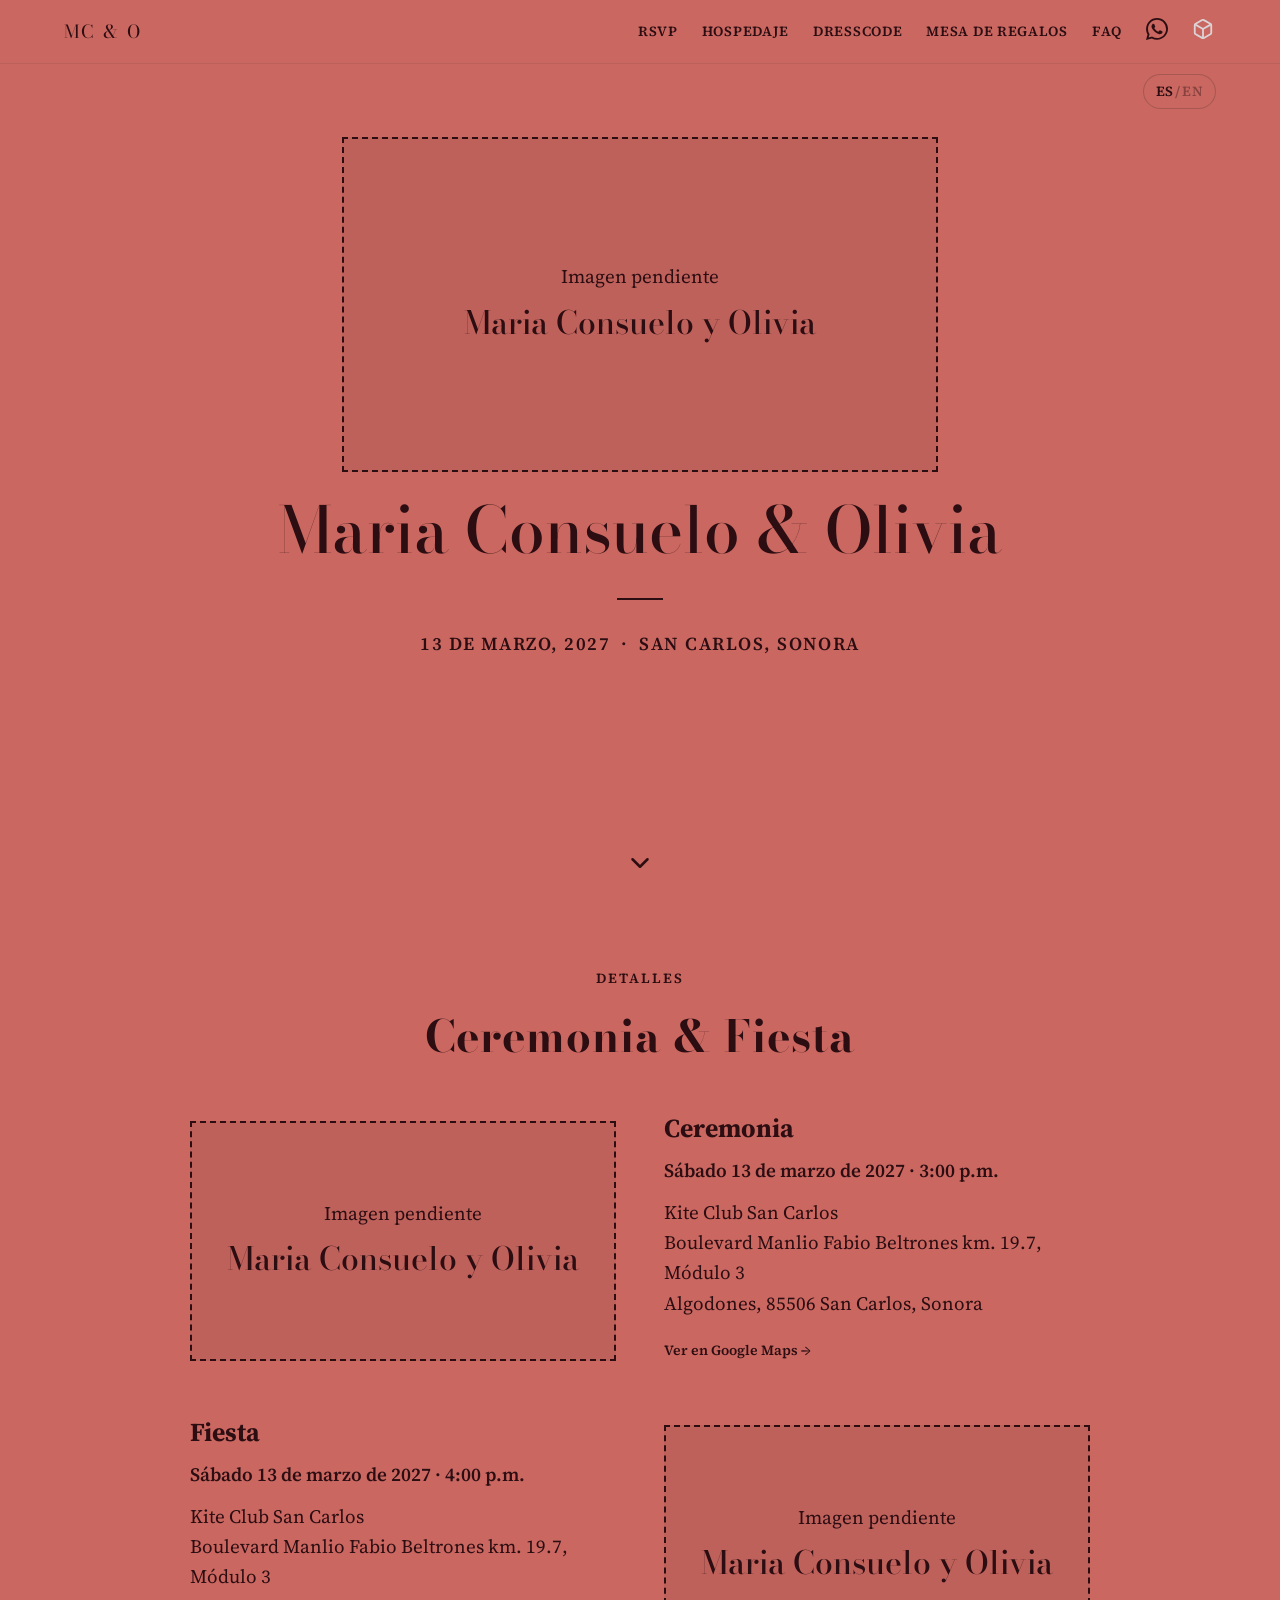
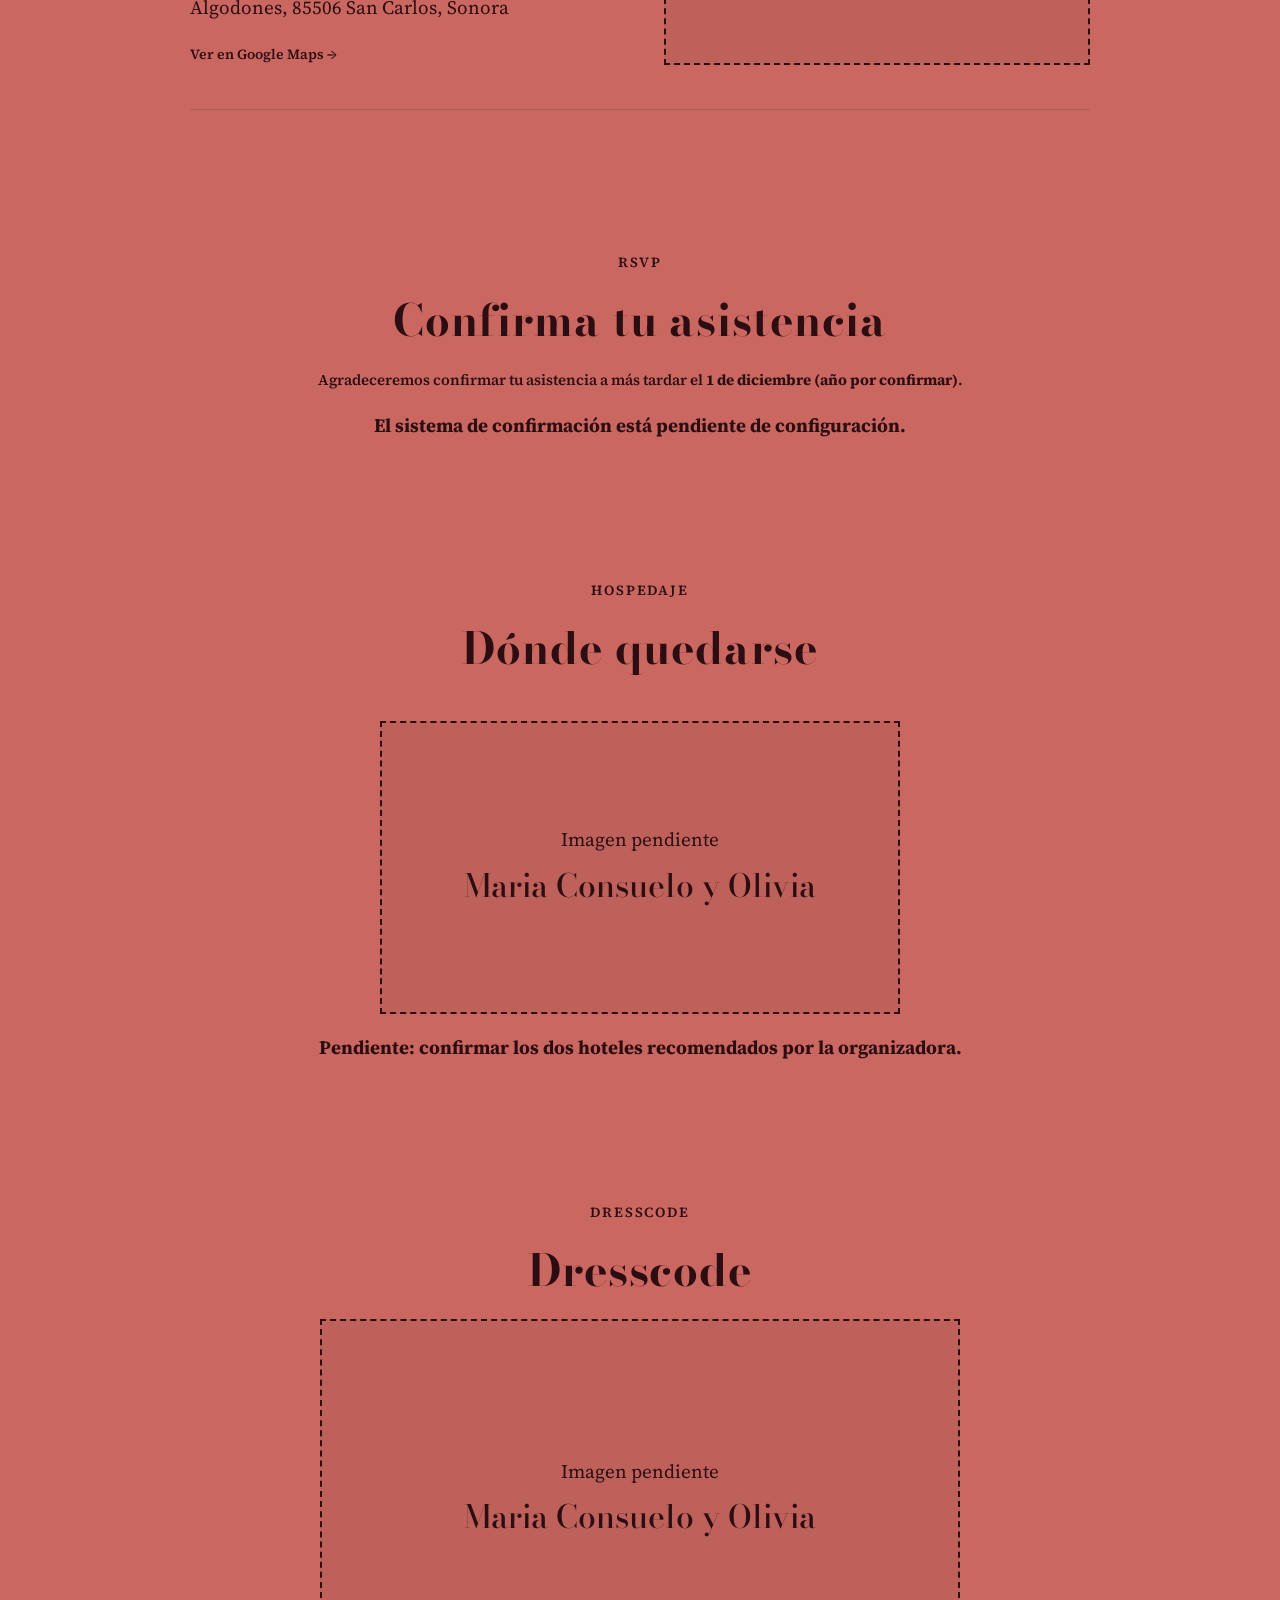
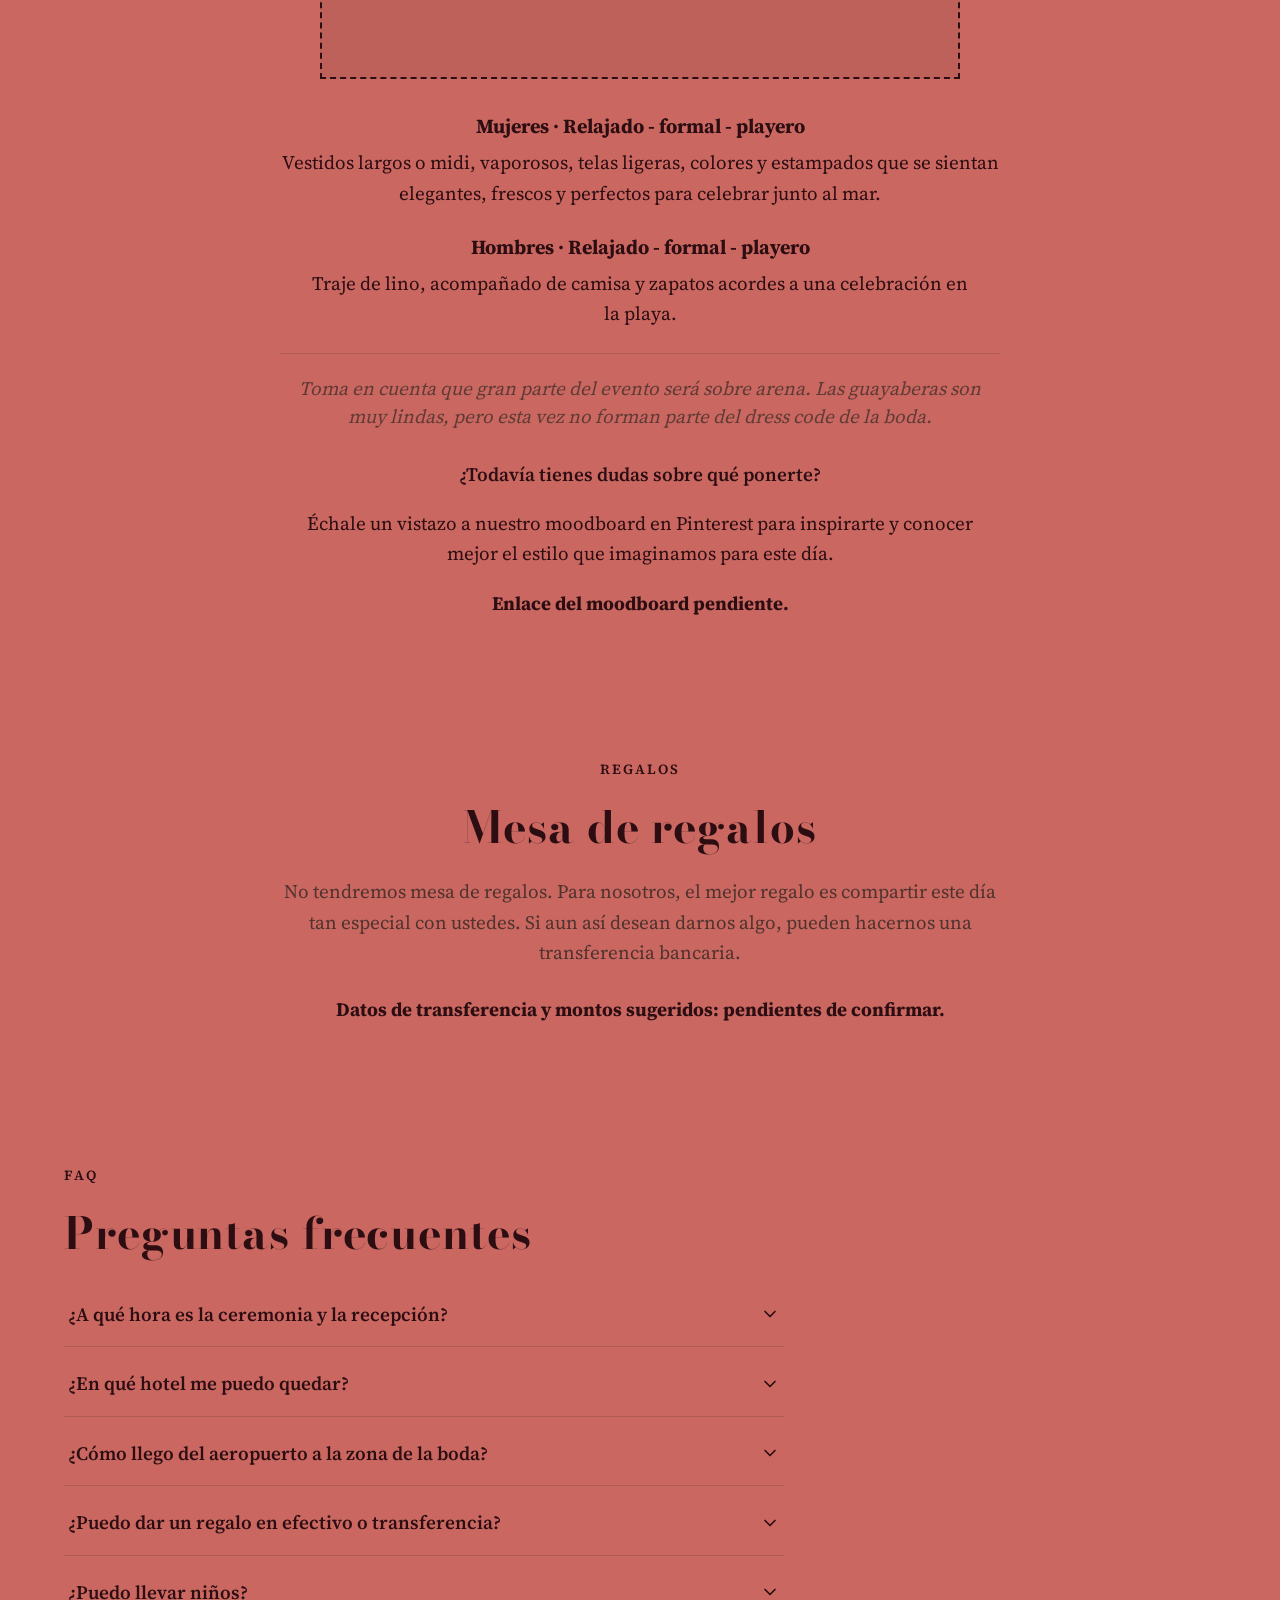
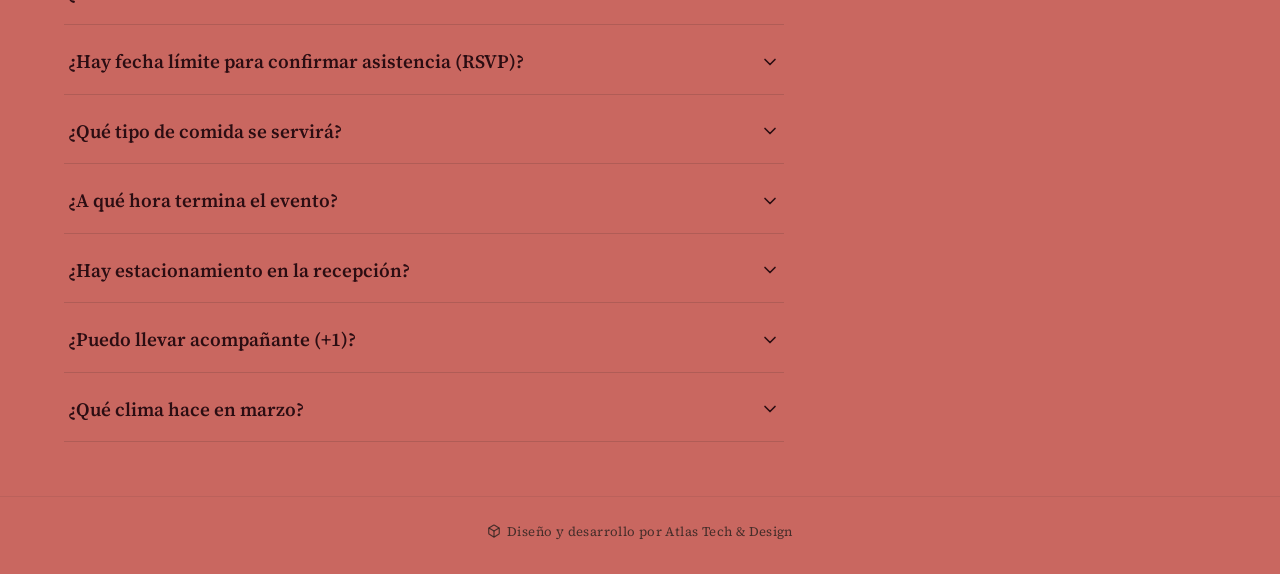
<file: index.html>
<!DOCTYPE html>
<html lang="es">
<head>
<meta charset="UTF-8" />
<meta name="viewport" content="width=device-width, initial-scale=1.0" />
<title>Maria Consuelo y Olivia</title>
<meta name="theme-color" content="#C96760" />

<meta property="og:title" content="Maria Consuelo y Olivia — ¡Nos casamos!" />
<meta property="og:description" content="Acompáñanos a celebrar en San Carlos, Sonora." />
<meta property="og:type" content="website" />

<!-- Bump every ?v= below on any CSS/JS change — GitHub Pages/browsers
     cache these aggressively, which caused a stale-CSS bug once already. -->
<link rel="stylesheet" href="css/style.css?v=83" />
</head>
<body>

<header class="site-header">
  <a href="#cover" class="site-header__mark">MC &amp; O</a>

  <div class="site-header__right">
    <button class="nav-toggle" id="navToggle" aria-expanded="false" aria-controls="siteNav" aria-label="Abrir menú">
      <span></span><span></span><span></span>
    </button>
  </div>

  <!-- Floating below the header, pinned to the right — client's request,
       not part of the header bar itself. -->
  <button class="lang-toggle" id="langToggle" aria-label="Switch language / Cambiar idioma">
    <span class="lang-toggle__es is-active">ES</span><span class="lang-toggle__sep">/</span><span class="lang-toggle__en">EN</span>
  </button>

  <!--
    Nav pruned per client request: "Inicio" is now the MB & JM logo (links
    to #cover); Detalles and Cartas dropped from the menu (sections still
    exist on the page, just not nav-linked); Consejo shows only an envelope
    icon, matching the envelope artwork in that section.
  -->
  <nav class="site-nav" id="siteNav">
    <ul class="site-nav__list">
<!-- <li><a href="#itinerary" data-i18n="nav.itinerary">Itinerario</a></li> -->
      <li><a href="#rsvp" class="is-rsvp" data-i18n="nav.rsvp">RSVP</a></li>
      <li><a href="#hotels" data-i18n="nav.hotels">Hospedaje</a></li>
      <li><a href="#dresscode" data-i18n="nav.dresscode">Dresscode</a></li>
      <li><a href="#gifts" data-i18n="nav.gifts">Mesa de regalos</a></li>
<!-- <li><a href="#gallery" data-i18n="nav.gallery">Galería</a></li> -->
      <li><a href="#faq">FAQ</a></li>
      <li>
        <!-- WhatsApp contact for questions, pre-filled message. Client's
             number: +52 667 190 0428. -->
        <a class="site-nav__icon" href="#faq" aria-label="Contacto pendiente" title="Contacto pendiente">
          <svg width="22" height="22" viewBox="0 0 24 24" fill="currentColor" aria-hidden="true">
            <path d="M17.472 14.382c-.297-.149-1.758-.867-2.03-.967-.273-.099-.471-.148-.67.15-.197.297-.767.966-.94 1.164-.173.199-.347.223-.644.075-.297-.15-1.255-.463-2.39-1.475-.883-.788-1.48-1.761-1.653-2.059-.173-.297-.018-.458.13-.606.134-.133.298-.347.446-.52.149-.174.198-.298.298-.497.099-.198.05-.371-.025-.52-.075-.149-.669-1.612-.916-2.207-.242-.579-.487-.5-.669-.51-.173-.008-.372-.01-.571-.01-.198 0-.52.074-.792.372-.272.297-1.04 1.016-1.04 2.479 0 1.462 1.065 2.875 1.213 3.074.149.198 2.096 3.2 5.077 4.487.709.306 1.262.489 1.694.625.712.227 1.36.195 1.871.118.571-.085 1.758-.719 2.006-1.413.248-.694.248-1.289.173-1.413-.074-.124-.272-.198-.57-.347m-5.421 7.403h-.004a9.87 9.87 0 0 1-5.031-1.378l-.361-.214-3.741.982.998-3.648-.235-.374a9.86 9.86 0 0 1-1.51-5.26c.001-5.45 4.436-9.884 9.888-9.884 2.64 0 5.122 1.03 6.988 2.898a9.825 9.825 0 0 1 2.893 6.994c-.003 5.45-4.437 9.884-9.885 9.884M20.52 3.449C18.24 1.245 15.24 0 12.045 0 5.463 0 .104 5.36.101 11.943c0 2.105.549 4.16 1.595 5.974L0 24l6.335-1.652a11.882 11.882 0 0 0 5.71 1.447h.006c6.585 0 11.946-5.363 11.949-11.947 0-3.191-1.244-6.19-3.48-8.399" />
          </svg>
        </a>
      </li>
      <li>
        <!-- Developer credit: same Lucide cube as the footer, deliberately
             muted (light ink tone) so it half-blends into the header. -->
        <a class="site-nav__icon site-nav__atlas" href="https://atlastechndesign.studio" target="_blank" rel="noopener" aria-label="Atlas Tech &amp; Design" title="Atlas Tech &amp; Design">
          <svg width="22" height="22" viewBox="0 0 24 24" fill="none" stroke="currentColor" stroke-width="2" stroke-linecap="round" stroke-linejoin="round" aria-hidden="true"><path d="M21 8a2 2 0 0 0-1-1.73l-7-4a2 2 0 0 0-2 0l-7 4A2 2 0 0 0 3 8v8a2 2 0 0 0 1 1.73l7 4a2 2 0 0 0 2 0l7-4A2 2 0 0 0 21 16Z"/><path d="m3.3 7 8.7 5 8.7-5"/><path d="M12 22V12"/></svg>
        </a>
      </li>
    </ul>
  </nav>
</header>

<main>

  <!-- 1. COVER ============================================================ -->
  <section id="cover" class="section">
    <h1 class="visually-hidden">Maria Consuelo y Olivia — sábado 13 de marzo de 2027, San Carlos, Sonora</h1>
    <div class="cover__art">
      <div class="image-placeholder cover__image-placeholder" role="img" aria-label="Imagen pendiente para Maria Consuelo y Olivia" data-i18n-aria-label="image.pendingAria">
        <span data-i18n="image.pending">Imagen pendiente</span>
        <strong>Maria Consuelo y Olivia</strong>
      </div>
      <p class="cover__names"><span class="cover__n1">Maria Consuelo</span> <span class="cover__amp">&amp;</span> <span class="cover__n2">Olivia</span></p>
      <div class="cover__divider"></div>
      <p class="cover__meta" data-i18n="cover.meta"><span class="cover__date">13 DE MARZO, 2027</span><span class="cover__dot"> &nbsp;&middot;&nbsp; </span><span class="cover__place">SAN CARLOS, SONORA</span></p>
    </div>

    <a class="cover__scroll" href="#details" aria-label="Seguir bajando">
      <svg width="30" height="30" viewBox="0 0 24 24" fill="none" stroke="currentColor" stroke-width="2" stroke-linecap="round" stroke-linejoin="round" aria-hidden="true"><path d="m6 9 6 6 6-6"/></svg>
    </a>
  </section>

  <!-- 2. DETAILS =========================================================== -->
  <!--
    2. DETAILS — content from client, fully bilingual via data-i18n (see
    js/i18n.js "details.*" keys). Image/text order: Ceremonia is
    image-left on desktop, Recepción is text-left — both collapse to
    text-then-photo on mobile (client's explicit request), handled with
    flex `order` in CSS rather than DOM reordering.
  -->
  <section id="details" class="section">
    <div class="section-inner details__inner">
      <p class="eyebrow" data-i18n="details.eyebrow">Detalles</p>
      <h2 class="section-title" data-i18n="details.title">Ceremonia &amp; Fiesta</h2>

      <div class="details__block details__block--image-left">
        <div class="details__art">
          <div class="image-placeholder" role="img" aria-label="Imagen pendiente para Maria Consuelo y Olivia" data-i18n-aria-label="image.pendingAria">
            <span data-i18n="image.pending">Imagen pendiente</span>
            <strong>Maria Consuelo y Olivia</strong>
          </div>
        </div>
        <div class="details__text">
          <h3 data-i18n="details.ceremonyTitle">Ceremonia</h3>
          <p class="details__datetime" data-i18n="details.ceremonyDatetime">Sábado 13 de marzo de 2027 &middot; 3:00 p.m.</p>
          <p class="details__venue" data-i18n="details.ceremonyVenue">Kite Club San Carlos<br />Boulevard Manlio Fabio Beltrones km. 19.7, Módulo 3<br />Algodones, 85506 San Carlos, Sonora</p>
          <a class="details__map-link" href="https://www.google.com/maps/place/Kite+Club+San+Carlos/@27.9665665,-111.1150729,17z/data=!3m1!4b1!4m6!3m5!1s0x86cbd9aaa9b241d7:0x9d6cc9498abbbaa2!8m2!3d27.9665665!4d-111.112498!16s%2Fg%2F11kpqb19r1" target="_blank" rel="noopener" data-i18n="details.mapLink">Ver en Google Maps →</a>
          <p class="details__desc" data-i18n="details.ceremonyDesc"></p>
        </div>
      </div>

      <div class="details__block">
        <div class="details__art">
          <div class="image-placeholder" role="img" aria-label="Imagen pendiente para Maria Consuelo y Olivia" data-i18n-aria-label="image.pendingAria">
            <span data-i18n="image.pending">Imagen pendiente</span>
            <strong>Maria Consuelo y Olivia</strong>
          </div>
        </div>
        <div class="details__text">
          <h3 data-i18n="details.receptionTitle">Fiesta</h3>
          <p class="details__datetime" data-i18n="details.receptionDatetime">Sábado 13 de marzo de 2027 &middot; 4:00 p.m.</p>
          <p class="details__venue" data-i18n="details.receptionVenue">Kite Club San Carlos<br />Boulevard Manlio Fabio Beltrones km. 19.7, Módulo 3<br />Algodones, 85506 San Carlos, Sonora</p>
          <a class="details__map-link" href="https://www.google.com/maps/place/Kite+Club+San+Carlos/@27.9665665,-111.1150729,17z/data=!3m1!4b1!4m6!3m5!1s0x86cbd9aaa9b241d7:0x9d6cc9498abbbaa2!8m2!3d27.9665665!4d-111.112498!16s%2Fg%2F11kpqb19r1" target="_blank" rel="noopener" data-i18n="details.mapLink">Ver en Google Maps →</a>
          <p class="details__desc" data-i18n="details.receptionDesc"></p>
        </div>
      </div>

      <p class="details__map-disclaimer" data-i18n="details.mapDisclaimer"></p>
    </div>
  </section>

  <!-- 3. ITINERARY — hidden for now per client request (2026-09-02), not
       ready yet. Restore this block + the nav link above when there's
       real day-by-day content.
  <section id="itinerary" class="section section--stub">
    <div class="section-inner">
      <p class="eyebrow" data-i18n="itinerary.eyebrow">Itinerario</p>
      <h2 class="section-title" data-i18n="itinerary.title">Día 01 &amp; Día 02</h2>
      <p class="stub-note" data-i18n="itinerary.stub">Pendiente: agenda de cada día y qué invitados asisten a cuál.</p>
    </div>
  </section>
  -->

  <section id="rsvp" class="section">
    <div class="section-inner rsvp__inner">
      <p class="eyebrow" data-i18n="rsvp.eyebrow">RSVP</p>
      <h2 class="section-title" data-i18n="rsvp.title">Confirma tu asistencia</h2>
      <p class="rsvp__deadline" data-i18n="rsvp.deadline">Agradeceremos confirmar tu asistencia a más tardar el <span class="missing-info">1 de diciembre (año por confirmar)</span>.</p>
      <p class="missing-info" data-i18n="rsvp.pending">El sistema de confirmación está pendiente de configuración.</p>
    </div>
  </section>


  <!--
    5. LETTERS — hidden for now per client request (2026-09-02), same
    reason as before (Canva design not finished) plus now hidden from
    view entirely, not just stubbed. Restore when the letter images
    exist — see project memory for the fuller history on this section.
  <section id="letters" class="section section--stub">
    <div class="section-inner">
      <p class="eyebrow" data-i18n="letters.eyebrow">Cartas</p>
      <h2 class="section-title" data-i18n="letters.title">Para los novios</h2>
      <p class="stub-note" data-i18n="letters.stub">Pendiente: diseño final de cada carta (hecho en Canva por la pareja).</p>
    </div>
  </section>
  -->
  <!-- 6. HOTELS ============================================================= -->
  <section id="hotels" class="section">
    <div class="section-inner">
      <p class="eyebrow" data-i18n="hotels.eyebrow">Hospedaje</p>
      <h2 class="section-title" data-i18n="hotels.title">Dónde quedarse</h2>
      <div class="image-placeholder hotels__art" role="img" aria-label="Imagen pendiente para Maria Consuelo y Olivia" data-i18n-aria-label="image.pendingAria">
        <span data-i18n="image.pending">Imagen pendiente</span>
        <strong>Maria Consuelo y Olivia</strong>
      </div>
      <p class="missing-info" data-i18n="hotels.pending">Pendiente: confirmar los dos hoteles recomendados.</p>
    </div>
  </section>

  <!-- 7. DRESSCODE (was "Belleza & Estilo") ================================= -->
  <!--
    7. DRESSCODE — content from client, fully bilingual via data-i18n
    (js/i18n.js "dresscode.*" keys). Pinterest link is her real
    moodboard, invite-coded — don't strip the query params.
  -->
  <section id="dresscode" class="section">
    <div class="section-inner">
      <p class="eyebrow" data-i18n="dresscode.eyebrow">Dresscode</p>
      <h2 class="section-title" data-i18n="dresscode.title">Dresscode</h2>

      <div class="image-placeholder dresscode__art" role="img" aria-label="Imagen pendiente para Maria Consuelo y Olivia" data-i18n-aria-label="image.pendingAria">
        <span data-i18n="image.pending">Imagen pendiente</span>
        <strong>Maria Consuelo y Olivia</strong>
      </div>

      <div class="dresscode__group">
        <h3 class="dresscode__label" data-i18n="dresscode.womenLabel">Mujeres &middot; Formal de playa</h3>
        <p data-i18n="dresscode.womenDesc">Vestidos largos o midi, telas ligeras, colores y estampados que se sientan elegantes, frescos y perfectos para celebrar junto al mar.</p>
      </div>

      <div class="dresscode__group">
        <h3 class="dresscode__label" data-i18n="dresscode.menLabel">Hombres &middot; Traje formal</h3>
        <p data-i18n="dresscode.menDesc">Traje regular o de lino, acompañado de camisa y zapatos acordes a una celebración formal en la playa.</p>
      </div>

      <p class="dresscode__note" data-i18n="dresscode.note">Las guayaberas son muy lindas —pero esta vez, no forman parte del dress code de la boda.</p>

      <div class="dresscode__moodboard">
        <p class="dresscode__moodboard-q" data-i18n="dresscode.moodboardQ">¿Todavía tienes dudas sobre qué ponerte?</p>
        <p data-i18n="dresscode.moodboardText">Échale un vistazo a nuestro moodboard en Pinterest para inspirarte y conocer mejor el estilo que imaginamos para este día.</p>
        <p class="missing-info" data-i18n="dresscode.moodboardLink">Enlace del moodboard pendiente.</p>
      </div>
    </div>
  </section>

  <!-- 8. GIFTS ============================================================== -->
  <!--
    8. GIFTS — content only, per client instruction: NO modificar imágenes
    de esta sección (none exist yet anyway). Transfer data from
    DATOS_REGALO sheet. "Copiar" buttons copy the raw account/phone
    digits (no spaces) so they paste cleanly into banking apps; feedback
    text swaps to "Copiado"/"Copied" briefly via js/main.js.
  -->
  <section id="gifts" class="section">
    <div class="section-inner">
      <p class="eyebrow" data-i18n="gifts.eyebrow">Regalos</p>
      <h2 class="section-title" data-i18n="gifts.title">Mesa de regalos</h2>
      <p class="gifts__text" data-i18n="gifts.text">No tendremos mesa de regalos. Para nosotros, el mejor regalo es compartir este día tan especial con ustedes. Si aun así desean darnos algo, pueden hacernos una transferencia bancaria.</p>

      <p class="missing-info" data-i18n="gifts.pending">Datos de transferencia y montos sugeridos pendientes de confirmar.</p>
    </div>
  </section>

  <!-- 9. GALLERY — removed for now per client request (2026-09-02), not
       ready yet. Restore this block + the nav link above when she has
       the final photo set.
  <section id="gallery" class="section section--stub">
    <div class="section-inner">
      <p class="eyebrow" data-i18n="gallery.eyebrow">Galería</p>
      <h2 class="section-title" data-i18n="gallery.title">Nuestros momentos</h2>
      <p class="stub-note" data-i18n="gallery.stub">Pendiente: set final de fotos de compromiso.</p>
    </div>
  </section>
  -->

  <!-- 9. FAQ ================================================================= -->
  <!--
    10. FAQ — content from faq_boda.md, fully bilingual via data-i18n
    (js/i18n.js "faq.q1"/"faq.a1" etc — translate carefully, this
    includes financial/address details). Collapsible via native
    <details>/<summary>, no JS needed; chevron rotates via the [open]
    CSS selector. Client asked for darker questions, muted answers —
    see .faq__question / .faq__answer.
  -->
  <section id="faq" class="section">
    <div class="section-inner">
      <p class="eyebrow" data-i18n="faq.eyebrow">Preguntas</p>
      <h2 class="section-title" data-i18n="faq.title">Preguntas frecuentes</h2>

      <div class="faq__list">
        <details class="faq__item">
          <summary class="faq__question">
            <span data-i18n="faq.q1">¿A qué hora es la ceremonia y la recepción?</span>
            <svg class="faq__chevron" width="20" height="20" viewBox="0 0 24 24" fill="none" stroke="currentColor" stroke-width="2" stroke-linecap="round" stroke-linejoin="round" aria-hidden="true"><path d="m6 9 6 6 6-6" /></svg>
          </summary>
          <div class="faq__answer" data-i18n="faq.a1">
            <p>La ceremonia comienza a las 3:00 p.m. y la fiesta a las 4:00 p.m. en Kite Club San Carlos, Boulevard Manlio Fabio Beltrones km. 19.7, Módulo 3, Algodones, 85506 San Carlos, Sonora.</p>
          </div>
        </details>

        <details class="faq__item">
          <summary class="faq__question">
            <span data-i18n="faq.q2">¿En qué hotel me puedo quedar?</span>
            <svg class="faq__chevron" width="20" height="20" viewBox="0 0 24 24" fill="none" stroke="currentColor" stroke-width="2" stroke-linecap="round" stroke-linejoin="round" aria-hidden="true"><path d="m6 9 6 6 6-6" /></svg>
          </summary>
          <div class="faq__answer" data-i18n="faq.a2">
            <p class="missing-info">Pendiente: la organizadora sugirió dos hoteles; falta confirmar sus nombres.</p>
          </div>
        </details>

        <details class="faq__item">
          <summary class="faq__question">
            <span data-i18n="faq.q3">¿Cómo llego del aeropuerto a la zona de la boda?</span>
            <svg class="faq__chevron" width="20" height="20" viewBox="0 0 24 24" fill="none" stroke="currentColor" stroke-width="2" stroke-linecap="round" stroke-linejoin="round" aria-hidden="true"><path d="m6 9 6 6 6-6" /></svg>
          </summary>
          <div class="faq__answer" data-i18n="faq.a3">
            <p>Si llegas al Aeropuerto Internacional de Hermosillo, Sonora, sugerimos rentar un vehículo para trasladarte a San Carlos. El tiempo aproximado de traslado es de 1 hora con 10 minutos.</p>
          </div>
        </details>

        <details class="faq__item">
          <summary class="faq__question">
            <span data-i18n="faq.q4">¿Puedo dar un regalo en efectivo o transferencia?</span>
            <svg class="faq__chevron" width="20" height="20" viewBox="0 0 24 24" fill="none" stroke="currentColor" stroke-width="2" stroke-linecap="round" stroke-linejoin="round" aria-hidden="true"><path d="m6 9 6 6 6-6" /></svg>
          </summary>
          <div class="faq__answer" data-i18n="faq.a4">
            <p>Sí. <span class="missing-info">Los datos de la cuenta bancaria están pendientes de confirmar.</span></p>
          </div>
        </details>

        <details class="faq__item">
          <summary class="faq__question">
            <span data-i18n="faq.q5">¿Puedo llevar niños?</span>
            <svg class="faq__chevron" width="20" height="20" viewBox="0 0 24 24" fill="none" stroke="currentColor" stroke-width="2" stroke-linecap="round" stroke-linejoin="round" aria-hidden="true"><path d="m6 9 6 6 6-6" /></svg>
          </summary>
          <div class="faq__answer" data-i18n="faq.a5">
            <p>Nos encantan las niñas y los niños, pero en esta ocasión únicamente podrán acompañarnos los menores de nuestra familia nuclear.</p>
            <p>Gracias por ayudarnos a mantener este día tan especial tal como lo hemos planeado.</p>
          </div>
        </details>

        <details class="faq__item">
          <summary class="faq__question">
            <span data-i18n="faq.q6">¿Hay fecha límite para confirmar asistencia (RSVP)?</span>
            <svg class="faq__chevron" width="20" height="20" viewBox="0 0 24 24" fill="none" stroke="currentColor" stroke-width="2" stroke-linecap="round" stroke-linejoin="round" aria-hidden="true"><path d="m6 9 6 6 6-6" /></svg>
          </summary>
          <div class="faq__answer" data-i18n="faq.a6">
            <p>Agradeceremos confirmar tu asistencia a más tardar el <span class="missing-info">1 de diciembre (año por confirmar)</span>. Después de esta fecha, asumiremos que no podrás acompañarnos y no podremos garantizar tu lugar.</p>
          </div>
        </details>

        <details class="faq__item">
          <summary class="faq__question">
            <span data-i18n="faq.q7">¿Qué tipo de comida se servirá?</span>
            <svg class="faq__chevron" width="20" height="20" viewBox="0 0 24 24" fill="none" stroke="currentColor" stroke-width="2" stroke-linecap="round" stroke-linejoin="round" aria-hidden="true"><path d="m6 9 6 6 6-6" /></svg>
          </summary>
          <div class="faq__answer" data-i18n="faq.a7">
            <p>Nuestro menú incluirá ingredientes del mar. <span class="missing-info">El menú completo está pendiente de confirmar.</span></p>
          </div>
        </details>

        <details class="faq__item">
          <summary class="faq__question">
            <span data-i18n="faq.q8">¿A qué hora termina el evento?</span>
            <svg class="faq__chevron" width="20" height="20" viewBox="0 0 24 24" fill="none" stroke="currentColor" stroke-width="2" stroke-linecap="round" stroke-linejoin="round" aria-hidden="true"><path d="m6 9 6 6 6-6" /></svg>
          </summary>
          <div class="faq__answer" data-i18n="faq.a8">
            <p>La celebración durará aproximadamente 8 horas y la música terminará a las 11:30 p.m. para respetar las normas del establecimiento y de la playa.</p>
          </div>
        </details>

        <details class="faq__item">
          <summary class="faq__question">
            <span data-i18n="faq.q9">¿Hay estacionamiento en la recepción?</span>
            <svg class="faq__chevron" width="20" height="20" viewBox="0 0 24 24" fill="none" stroke="currentColor" stroke-width="2" stroke-linecap="round" stroke-linejoin="round" aria-hidden="true"><path d="m6 9 6 6 6-6" /></svg>
          </summary>
          <div class="faq__answer" data-i18n="faq.a9">
            <p>Hay un estacionamiento privado de varios negocios aledaños al establecimiento. <span class="missing-info">El costo por vehículo está pendiente de confirmar.</span></p>
          </div>
        </details>

        <details class="faq__item">
          <summary class="faq__question">
            <span data-i18n="faq.q10">¿Puedo llevar acompañante (+1)?</span>
            <svg class="faq__chevron" width="20" height="20" viewBox="0 0 24 24" fill="none" stroke="currentColor" stroke-width="2" stroke-linecap="round" stroke-linejoin="round" aria-hidden="true"><path d="m6 9 6 6 6-6" /></svg>
          </summary>
          <div class="faq__answer" data-i18n="faq.a10">
            <p>Si tu invitación incluye un +1, puedes venir con acompañante. Si tu invitación es individual, significa que hemos reservado ese lugar especialmente para ti.</p>
          </div>
        </details>

        <details class="faq__item">
          <summary class="faq__question">
            <span data-i18n="faq.q12">¿Qué clima hace en marzo?</span>
            <svg class="faq__chevron" width="20" height="20" viewBox="0 0 24 24" fill="none" stroke="currentColor" stroke-width="2" stroke-linecap="round" stroke-linejoin="round" aria-hidden="true"><path d="m6 9 6 6 6-6" /></svg>
          </summary>
          <div class="faq__answer" data-i18n="faq.a12">
            <p>Día: máxima de 24–25 °C (aprox.). Noche: mínima de 13–16 °C (aprox.). Te recomendamos llevar un saco, suéter o chal para disfrutar cómodamente.</p>
          </div>
        </details>
      </div>
    </div>
  </section>

</main>

<!-- Discreet credit, client (Atlas Tech & Design) request 2026-09-21.
     Cube icon is Lucide's "box" so the Atlas logo file isn't needed. -->
<footer class="site-footer">
  <a class="site-footer__link" href="https://atlastechndesign.studio" target="_blank" rel="noopener">
    <svg width="14" height="14" viewBox="0 0 24 24" fill="none" stroke="currentColor" stroke-width="2" stroke-linecap="round" stroke-linejoin="round" aria-hidden="true"><path d="M21 8a2 2 0 0 0-1-1.73l-7-4a2 2 0 0 0-2 0l-7 4A2 2 0 0 0 3 8v8a2 2 0 0 0 1 1.73l7 4a2 2 0 0 0 2 0l7-4A2 2 0 0 0 21 16Z"/><path d="m3.3 7 8.7 5 8.7-5"/><path d="M12 22V12"/></svg>
    <span data-i18n="footer.credit">Diseño y desarrollo por Atlas Tech &amp; Design</span>
  </a>
</footer>

<script src="js/i18n.js?v=22"></script>
<script src="js/main.js?v=10"></script>
</body>
</html>
</file>
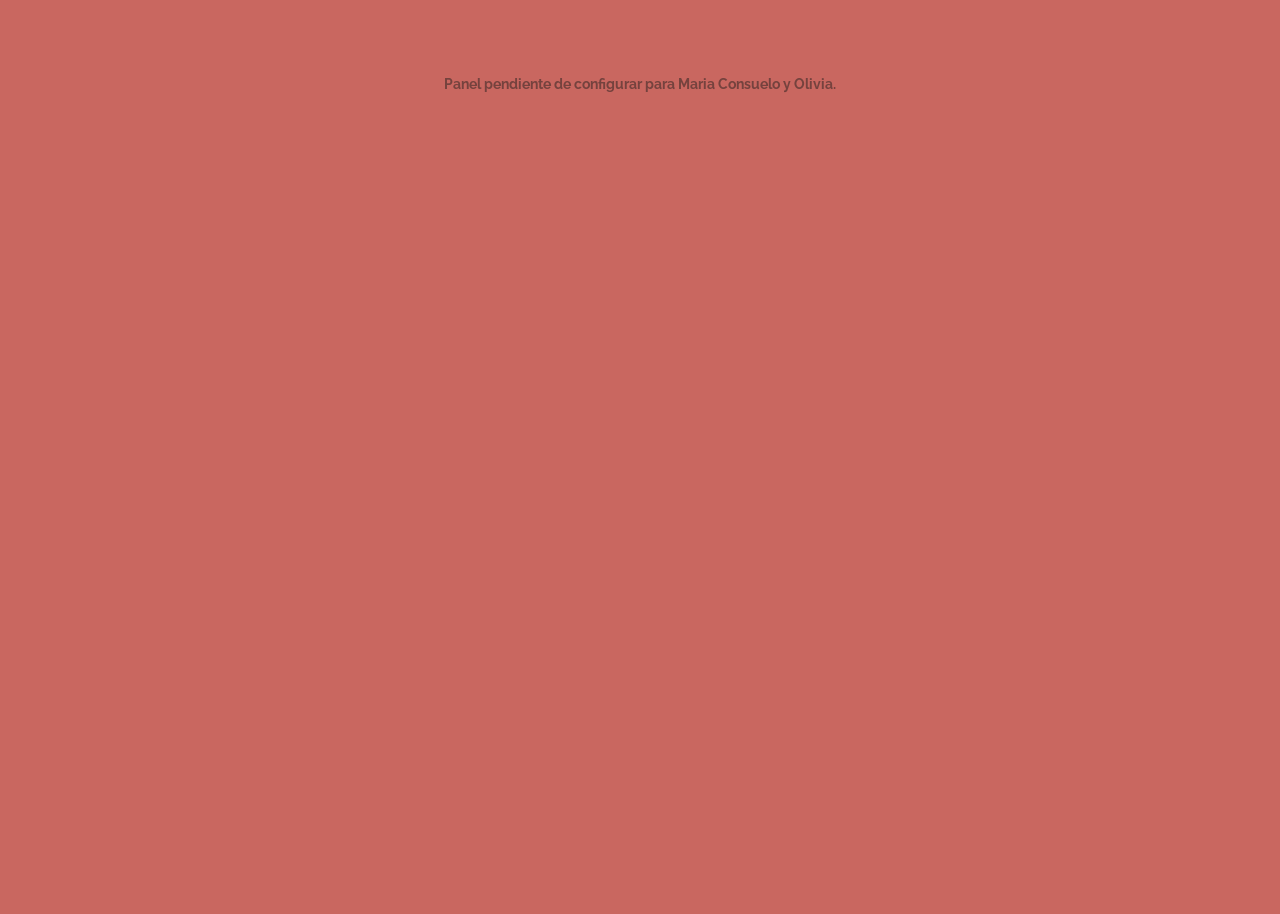
<file: admin/index.html>
<!DOCTYPE html>
<html lang="es">
<head>
<meta charset="UTF-8" />
<meta name="viewport" content="width=device-width, initial-scale=1.0" />
<meta name="robots" content="noindex, nofollow" />
<title>Panel — Maria Consuelo y Olivia</title>

<link rel="preconnect" href="https://fonts.googleapis.com" />
<link rel="preconnect" href="https://fonts.gstatic.com" crossorigin />
<!-- Admin uses a compact sans-serif for its data-heavy utility interface. -->
<link href="https://fonts.googleapis.com/css2?family=Raleway:wght@400;500;600;700&display=swap" rel="stylesheet" />
<link rel="stylesheet" href="../css/style.css?v=43" />
<link rel="stylesheet" href="admin.css?v=13" />
</head>
<body class="admin-body">

<p class="admin-init-loading missing-info" id="adminInitLoading">Panel pendiente de configurar para Maria Consuelo y Olivia.</p>

<!-- Admin access remains unavailable until a dedicated backend is configured. -->
<div class="admin-login" id="adminLogin" hidden>
  <form class="admin-login__form" id="adminLoginForm">
    <h1 class="admin-login__title">Panel de la boda</h1>
    <label for="adminPassword" class="admin-login__label">Contraseña</label>
    <div class="admin-login__password-row">
      <input type="password" id="adminPassword" name="password" autocomplete="current-password" required />
      <button type="button" class="admin-login__toggle-visibility" id="adminTogglePassword" aria-label="Mostrar contraseña" aria-pressed="false">Ver</button>
    </div>
    <label class="admin-login__remember">
      <input type="checkbox" id="adminRemember" checked />
      <span>Recordar mi sesión en este dispositivo</span>
    </label>
    <button type="submit" class="admin-login__submit" id="adminLoginSubmit">Entrar</button>
    <p class="admin-login__error" id="adminLoginError" hidden role="alert"></p>
  </form>
</div>

<!-- DASHBOARD — hidden until auth confirms an admin session. -->
<div class="admin-dash" id="adminDash" hidden>
  <header class="admin-dash__header">
    <h1>Panel de la boda</h1>
    <div class="admin-dash__header-actions">
      <button type="button" class="admin-dash__toggle-advice" id="adminAddGuest" aria-haspopup="dialog" aria-controls="adminModal">Agregar invitado</button>
      <button type="button" class="admin-dash__toggle-advice" id="adminExportCsv">Exportar CSV</button>
      <button type="button" class="admin-dash__toggle-advice" id="adminToggleAdvice" aria-haspopup="dialog" aria-controls="adviceModal">Ver consejos</button>
      <button type="button" class="admin-dash__logout" id="adminLogout">Cerrar sesión</button>
    </div>
  </header>

  <section class="admin-metrics" id="adminMetrics" aria-live="polite">
    <div class="admin-metric"><span class="admin-metric__value" id="mTotalInvitaciones">—</span><span class="admin-metric__label">Invitaciones totales</span></div>
    <div class="admin-metric"><span class="admin-metric__value" id="mTotalLugares">—</span><span class="admin-metric__label">Lugares totales</span></div>
    <div class="admin-metric"><span class="admin-metric__value" id="mPersonasConfirmadas">—</span><span class="admin-metric__label">Personas confirmadas</span></div>
    <div class="admin-metric"><span class="admin-metric__value" id="mInvitacionesConfirmadas">—</span><span class="admin-metric__label">Invitaciones confirmadas</span></div>
    <div class="admin-metric"><span class="admin-metric__value" id="mNoAsisten">—</span><span class="admin-metric__label">No asistirán</span></div>
    <div class="admin-metric"><span class="admin-metric__value" id="mPendientes">—</span><span class="admin-metric__label">Pendientes</span></div>
    <div class="admin-metric admin-metric--wide"><span class="admin-metric__value" id="mRespuestas">—</span><span class="admin-metric__label">Respuestas recibidas</span></div>
  </section>

  <section class="admin-controls">
    <div class="admin-filters" id="adminFilters" role="group" aria-label="Filtrar por estado">
      <button type="button" class="admin-filter" data-filter="PENDIENTE">Pendientes</button>
      <button type="button" class="admin-filter" data-filter="CONFIRMADO">Confirmados</button>
      <button type="button" class="admin-filter" data-filter="NO_ASISTE">No asistirán</button>
      <button type="button" class="admin-filter is-active" data-filter="TODOS">Todos</button>
      <!-- Mobile only (hidden on desktop via CSS) — switches the guest
           cards to a compact name + status list (client request,
           2026-09-22: "no ver las cajas grandotas"). Lives in the same
           row as the status filters, with its own background so it
           reads as a different kind of button (client request,
           2026-09-22). -->
      <button type="button" class="admin-view-toggle" id="adminViewToggle" aria-pressed="false">Vista compacta</button>
    </div>
    <div class="admin-search">
      <label for="adminSearch" class="visually-hidden">Buscar por nombre</label>
      <input type="text" id="adminSearch" placeholder="Buscar por nombre…" />
    </div>
    <div class="admin-sort">
      <label for="adminSort">Ordenar por</label>
      <select id="adminSort">
        <option value="nombre">Nombre (A–Z)</option>
        <option value="estado">Estado</option>
        <option value="actualizado">Última actualización</option>
        <option value="confirmados">Personas confirmadas</option>
      </select>
    </div>
  </section>

  <p class="admin-loading" id="adminLoading">Cargando invitados…</p>
  <p class="admin-error" id="adminError" hidden role="alert"></p>

  <div class="admin-table-wrap" id="adminTableWrap" hidden>
    <table class="admin-table">
      <thead>
        <tr>
          <th>Nombre</th>
          <th>Pases</th>
          <th>Estado</th>
          <th>Confirmados</th>
          <th>Teléfono</th>
          <th>Notas</th>
          <th>Actualizado</th>
          <th></th>
        </tr>
      </thead>
      <tbody id="adminTableBody"></tbody>
    </table>
  </div>
  <p class="admin-empty" id="adminEmpty" hidden>No hay invitados que coincidan con este filtro/búsqueda.</p>
</div>

<!-- EDIT MODAL -->
<div class="admin-modal" id="adminModal" hidden>
  <div class="admin-modal__backdrop" id="adminModalBackdrop"></div>
  <div class="admin-modal__dialog" role="dialog" aria-modal="true" aria-labelledby="adminModalTitle">
    <button type="button" class="admin-modal__close" id="adminModalClose" aria-label="Cerrar">×</button>
    <h2 class="admin-modal__title" id="adminModalTitle">Editar invitado</h2>
    <p class="admin-modal__name" id="adminModalName"></p>

    <form id="adminEditForm">
      <fieldset class="admin-modal__group">
        <legend>Invitación</legend>
        <label for="editNombre">Nombre completo</label>
        <input type="text" id="editNombre" name="nombre" required maxlength="80" autocomplete="off" />

        <div class="admin-modal__row">
          <div>
            <label for="editPases">Pases máximos</label>
            <input type="number" id="editPases" name="pases" min="1" max="20" step="1" required />
          </div>
          <div>
            <label for="editNinos">De ellos, niños</label>
            <input type="number" id="editNinos" name="ninos" min="0" max="19" step="1" />
          </div>
        </div>

        <label for="editTelefono">Teléfono</label>
        <input type="text" id="editTelefono" name="telefono" maxlength="30" autocomplete="off" />

        <label for="editNotas">Notas de la invitación</label>
        <input type="text" id="editNotas" name="notas" maxlength="120" autocomplete="off" />
      </fieldset>

      <fieldset class="admin-modal__group">
        <legend>Respuesta</legend>
        <label for="editEstado">Estado</label>
        <select id="editEstado" name="estado">
          <option value="PENDIENTE">Pendiente</option>
          <option value="CONFIRMADO">Confirmado</option>
          <option value="NO_ASISTE">No asiste</option>
        </select>

        <label for="editConfirmados">Personas confirmadas (máx. <span id="editMaxPases"></span>)</label>
        <input type="number" id="editConfirmados" name="confirmados" min="0" step="1" />

        <label for="editComentario">Comentario</label>
        <textarea id="editComentario" name="comentario" rows="3"></textarea>
      </fieldset>

      <p class="admin-modal__error" id="adminModalError" hidden role="alert"></p>

      <div class="admin-modal__actions">
        <button type="button" class="admin-modal__delete" id="adminModalDelete">Borrar invitado</button>
        <button type="button" class="admin-modal__cancel" id="adminModalCancel">Cancelar</button>
        <button type="submit" class="admin-modal__save" id="adminModalSave">Guardar</button>
      </div>
    </form>
  </div>
</div>

<!-- ADVICE MODAL — "Secretos para un matrimonio feliz" submissions,
     loaded lazily the first time it's opened. -->
<div class="admin-modal" id="adviceModal" hidden>
  <div class="admin-modal__backdrop" id="adviceModalBackdrop"></div>
  <div class="admin-modal__dialog admin-modal__dialog--wide" role="dialog" aria-modal="true" aria-labelledby="adviceModalTitle">
    <button type="button" class="admin-modal__close" id="adviceModalClose" aria-label="Cerrar">×</button>
    <h2 class="admin-modal__title" id="adviceModalTitle">Consejos de matrimonio</h2>

    <div class="admin-advice" id="adminAdvicePanel" aria-live="polite">
      <p class="admin-advice__loading" id="adviceLoading">Cargando…</p>
      <p class="admin-advice__error" id="adviceListError" hidden role="alert"></p>
      <p class="admin-advice__empty" id="adviceEmpty" hidden>Todavía no hay consejos.</p>
      <ul class="admin-advice__list" id="adviceList"></ul>
    </div>
  </div>
</div>

</body>
</html>
</file>
<file: css/style.css>
/* ==========================================================================
   Maria Consuelo & Olivia — wedding site
   ========================================================================== */

@font-face {
  font-family: 'Bodoni Moda';
  src: url('../assets/fonts/BodoniModa-Variable.ttf') format('truetype');
  font-style: normal;
  font-weight: 400 900;
  font-display: swap;
}

@font-face {
  font-family: 'Source Serif 4';
  src: url('../assets/fonts/SourceSerif4-Variable.ttf') format('truetype');
  font-style: normal;
  font-weight: 200 900;
  font-display: swap;
}

:root {
  --color-terracotta: #2B0D12;
  --color-sienna:     #2B0D12;
  --color-sage:       #A6A94F;
  --color-bone:       #C96760;
  --color-ink:        #2B0D12;

  --color-white: #FFFFFF;

  --font-display: 'Bodoni Moda', 'Bodoni MT', serif;
  --font-body: 'Source Serif 4', Georgia, serif;
  --font-script: 'Bodoni Moda', 'Bodoni MT', serif;

  --nav-height: 64px;
  --section-pad-y: clamp(40px, 6vh, 72px);
  --section-pad-x: clamp(20px, 6vw, 64px);

  --max-content-width: 720px;
}

*, *::before, *::after {
  box-sizing: border-box;
}

/* Guards against any element whose own class also declares `display`
   (e.g. flex/grid containers) silently overriding the `hidden`
   attribute's default `display: none` — author styles otherwise beat
   the UA stylesheet even when `hidden` is set via JS. */
[hidden] {
  display: none !important;
}

html {
  scroll-behavior: smooth;
}

body {
  margin: 0;
  background: var(--color-bone);
  color: var(--color-ink);
  font-family: var(--font-body);
  font-size: 19px;
  line-height: 1.5;
  -webkit-font-smoothing: antialiased;
}

img {
  max-width: 100%;
  display: block;
}

button {
  appearance: none;
  -webkit-appearance: none;
  border: none;
  background: none;
  font: inherit;
  color: inherit;
  cursor: pointer;
  margin: 0;
}

a {
  color: var(--color-terracotta);
  text-decoration: none;
}

a:hover,
a:focus {
  color: var(--color-sienna);
}

h1, h2, h3 {
  font-weight: 500;
  margin: 0;
  color: var(--color-ink);
}

/* All heading levels use the requested display typeface. */
h1, h2, h3 {
  font-family: var(--font-display);
  font-weight: 700;
}

/* Avoids orphan words alone on a paragraph's last line (client
   request, 2026-09-15) — browsers without support just wrap normally,
   no harm either way. */
p {
  text-wrap: pretty;
}

h1, h2, h3 {
  text-wrap: balance;
}

.eyebrow {
  font-family: var(--font-body);
  font-size: 14px;
  font-weight: 600;
  letter-spacing: 0.14em;
  text-transform: uppercase;
  color: var(--color-terracotta);
}

/*
  Nav-click landing spot: previously stacked scroll-padding-top (on html)
  AND scroll-margin-top (on .section) on top of the section's own
  --section-pad-y (up to 120px), so a jump could land ~200px+ below the
  header before any heading was visible — read as "starts from the
  middle of the screen". Cancel most of that padding out of the anchor
  offset so the heading sits right under the sticky header instead.
*/
.section {
  padding: var(--section-pad-y) var(--section-pad-x);
  scroll-margin-top: calc(var(--nav-height) - var(--section-pad-y));
}

.section-inner {
  max-width: var(--max-content-width);
  margin: 0 auto;
}

.section-title {
  font-size: clamp(30px, 5.5vw, 44px);
  letter-spacing: 0.02em;
  margin-bottom: 1rem;
}

/* Centered titles and text from RSVP through the gifts section. */
#rsvp .section-inner,
#hotels .section-inner,
#dresscode .section-inner,
#gifts .section-inner {
  text-align: center;
}

#faq .section-inner {
  margin-left: 0;
  margin-right: 0;
  text-align: left;
}

/* Details keeps its side-by-side ceremony/reception layout (left-
   aligned prose), but the section's own eyebrow+title are centered
   like the rest (client request, 2026-09-15). */
#details > .section-inner > .eyebrow,
#details > .section-inner > .section-title {
  text-align: center;
}

.tbd {
  outline: 2px dashed var(--color-sage);
  outline-offset: 4px;
  background: rgba(138, 143, 110, 0.12);
  padding: 2px 6px;
  border-radius: 3px;
}

.missing-info {
  color: var(--color-terracotta);
  font-weight: 700;
}

.image-placeholder {
  display: flex;
  flex-direction: column;
  align-items: center;
  justify-content: center;
  gap: 8px;
  width: 100%;
  min-height: 160px;
  aspect-ratio: 16 / 9;
  padding: 20px;
  border: 2px dashed var(--color-terracotta);
  background: rgba(43, 13, 18, 0.06);
  color: var(--color-terracotta);
  text-align: center;
}

.image-placeholder strong {
  font-family: var(--font-display);
  font-size: clamp(20px, 5vw, 32px);
  font-weight: 500;
}

/* ==========================================================================
   Header / anchor nav
   ========================================================================== */

.site-header {
  position: sticky;
  top: 0;
  z-index: 100;
  height: var(--nav-height);
  display: flex;
  align-items: center;
  justify-content: space-between;
  gap: 12px;
  padding: 0 16px;
  background: var(--color-bone);
  border-bottom: 1px solid rgba(33, 30, 27, 0.08);
}

@media (min-width: 480px) {
  .site-header {
    padding: 0 var(--section-pad-x);
  }
}

.site-header__mark {
  font-family: var(--font-display);
  font-size: 18px;
  letter-spacing: 0.12em;
  text-transform: uppercase;
  color: var(--color-ink);
}

.site-header__right {
  display: flex;
  align-items: center;
  gap: 12px;
}

.lang-toggle {
  position: fixed;
  top: calc(var(--nav-height) + 10px);
  right: 16px;
  z-index: 98;
  background: var(--color-bone);
  border: 1px solid rgba(33, 30, 27, 0.2);
  border-radius: 20px;
  padding: 6px 12px;
  cursor: pointer;
  font-family: var(--font-body);
  font-size: 14px;
  font-weight: 600;
  letter-spacing: 0.02em;
  color: var(--color-ink);
}

@media (min-width: 480px) {
  .lang-toggle {
    right: var(--section-pad-x);
  }
}

.lang-toggle span {
  opacity: 0.4;
}

.lang-toggle span.is-active {
  opacity: 1;
  color: var(--color-terracotta);
}

.lang-toggle__sep {
  opacity: 0.3;
  margin: 0 2px;
}

.nav-toggle {
  background: none;
  border: none;
  padding: 8px;
  cursor: pointer;
  display: flex;
  flex-direction: column;
  gap: 5px;
}

.nav-toggle span {
  display: block;
  width: 22px;
  height: 2px;
  background: var(--color-ink);
}

.site-nav {
  position: fixed;
  inset: var(--nav-height) 0 0 0;
  background: var(--color-bone);
  transform: translateY(-110%);
  transition: transform 0.28s ease;
  overflow-y: auto;
  z-index: 99;
}

.site-nav.is-open {
  transform: translateY(0);
}

.site-nav__list {
  list-style: none;
  margin: 0;
  padding: 24px var(--section-pad-x) 40px;
  display: flex;
  flex-direction: column;
  gap: 2px;
}

.site-nav__list a {
  display: block;
  padding: 14px 4px;
  font-family: var(--font-display);
  font-size: 22px;
  color: var(--color-ink);
  border-bottom: 1px solid rgba(33, 30, 27, 0.08);
}

.site-nav__list a.is-rsvp {
  color: var(--color-terracotta);
}

.site-nav__list a:hover {
  color: var(--color-sienna);
}

@media (min-width: 860px) {
  .nav-toggle { display: none; }

  .site-nav {
    position: static;
    inset: auto;
    transform: none;
    background: none;
    overflow: visible;
  }

  .site-nav__list {
    flex-direction: row;
    align-items: center;
    padding: 0;
    gap: 20px;
    overflow-x: auto;
    white-space: nowrap;
  }

  .site-nav__list a {
    padding: 8px 2px;
    font-size: 14px;
    letter-spacing: 0.05em;
    text-transform: uppercase;
    border-bottom: none;
    font-family: var(--font-body);
    font-weight: 600;
  }
}

/* ==========================================================================
   Cover
   ========================================================================== */

/* First screen: the cover fills the viewport below the sticky header and
   its content is centered, so the next section never peeks in (client
   request 2026-09-21). svh (small viewport height) so mobile browser
   toolbars don't push it off-screen; vh is the fallback. */
#cover {
  position: relative;
  background: var(--color-bone);
  display: flex;
  align-items: center;
  justify-content: center;
  min-height: calc(100vh - var(--nav-height));
  min-height: calc(100svh - var(--nav-height));
  padding-bottom: 64px;
  /* The sticky header already occupies the top 64px in flow, so the cover
     sits at offsetTop = nav-height; a margin of the same size makes the
     #cover anchor (the MB & JM home link) land at scrollY = 0 instead of
     scrolling the group ~46px up under the header. */
  scroll-margin-top: var(--nav-height);
}

/*
  No cropping, no forced aspect ratio — client was explicit ("no
  deformes la imagen", "tal cual como la encuentras en la carpeta"):
  natural height, whole image always visible. Contained and centered.
  max-width 1000px (~ the source image's native width) means mobile
  is unaffected (viewport is already narrower than that — this is the
  size the client said looked "perfecto" on her phone) while desktop
  scales up to use the available space instead of sitting tiny in the
  middle of the screen.
*/
.cover__art {
  position: relative;
  width: 100%;
  /* Also capped by viewport height so art + names + date always fit the
     first screen on short desktop windows (stack is ~0.89x its width).
     This container sizes the text below (cqw units) — keep it at its
     original size so the names/date stay their original size; only the
     image itself is rendered smaller, via .cover__art-img. */
  max-width: min(900px, calc((100vh - 220px) / 0.89));
  max-width: min(900px, calc((100svh - 220px) / 0.89));
  container-type: inline-size;
  /* Phones: nudged up so the group reads as centered on screen (the
     art has empty space on top and the scroll cue sits below). Eased
     up less than before (was -8vh) so the names sit at the vertical
     center of the first screen, not above it (client request,
     2026-09-22). */
  transform: translateY(clamp(-36px, -4vh, -14px));
}

/* Client asked (2026-09-22) for the illustration a bit smaller than its
   original full-width size, without shrinking the names/date — so only
   this inner wrapper narrows, the outer .cover__art (and the cqw-sized
   text below it) stays at its original footprint. */
.cover__art-img {
  width: 78%;
  margin: 0 auto;
}

.cover__image-placeholder {
  width: 78%;
  margin: 0 auto;
}

/* Text sits over the empty corners of the artwork; positions are
   percentages of the art and font sizes are container-width units, so
   everything scales together (min sizes keep it readable on phones). */
/* Below the artwork, top to bottom: the names on one big line (nearly the
   flowers' width), a short terracotta divider, then date/place. Sizes are
   container-width units so it all scales with the art (min sizes keep
   phones readable). */
.cover__names {
  margin: clamp(4px, 1.5cqw, 14px) 0 0;
  text-align: center;
  font-family: var(--font-display);
  font-weight: 500;
  font-size: clamp(22px, 8.4cqw, 78px);
  line-height: 1.1;
  color: var(--color-ink);
  white-space: nowrap;
}

.cover__divider {
  width: clamp(36px, 6cqw, 60px);
  height: 2px;
  background: var(--color-terracotta);
  margin: clamp(12px, 2.8cqw, 24px) auto;
}

.cover__meta {
  margin: 0;
  text-align: center;
  font-family: var(--font-body);
  font-weight: 600;
  font-size: clamp(11px, 2.4cqw, 22px);
  letter-spacing: 0.08em;
  line-height: 1.3;
  color: var(--color-ink);
  white-space: nowrap;
}

.cover__art-img img {
  display: block;
  width: 100%;
  height: auto;
}

.visually-hidden {
  position: absolute;
  width: 1px;
  height: 1px;
  padding: 0;
  margin: -1px;
  overflow: hidden;
  clip: rect(0, 0, 0, 0);
  white-space: nowrap;
  border: 0;
}

/* ==========================================================================
   Generic stub sections (placeholder until content lands)
   ========================================================================== */

.section--stub {
  border-top: 1px solid rgba(33, 30, 27, 0.08);
}

.section--stub .section-title {
  color: var(--color-ink);
}

.stub-note {
  font-size: 15px;
  color: var(--color-sienna);
}

/* Letters section content is designed entirely in Canva by the couple —
   see index.html §5 comment. It renders as a plain .section--stub until
   the finished images are dropped in. */

/* ==========================================================================
   RSVP — search-first flow (§4/§8)
   ========================================================================== */

.rsvp__inner {
  text-align: center;
}

.rsvp__banner {
  width: 100%;
  max-width: 900px;
  margin: 40px auto 0;
}

.rsvp__banner img {
  width: 100%;
  height: auto;
  display: block;
}

.rsvp__deadline {
  font-size: 15px;
  font-weight: 600;
  color: var(--color-sienna);
  margin: 4px 0 0;
}

.rsvp__prompt {
  font-size: 16px;
  margin: 8px 0 20px;
}

.rsvp__search {
  max-width: 480px;
  margin: 0 auto 32px;
}

.rsvp__search-row {
  display: flex;
  flex-direction: column;
  gap: 12px;
}

@media (min-width: 480px) {
  .rsvp__search-row {
    flex-direction: row;
  }
}

#rsvpSearchInput {
  flex: 1;
  width: 100%;
  background: var(--color-white);
  border: 1px solid rgba(33, 30, 27, 0.25);
  border-radius: 8px;
  padding: 12px 16px;
  font-family: var(--font-body);
  font-size: 16px;
  color: var(--color-ink);
}

#rsvpSearchInput:focus {
  outline: none;
  border-color: var(--color-terracotta);
}

#rsvpSearchBtn {
  background: var(--color-terracotta);
  color: var(--color-white);
  padding: 12px 24px;
  border-radius: 4px;
  font-size: 15px;
  font-weight: 600;
  white-space: nowrap;
}

#rsvpSearchBtn:hover {
  background: var(--color-sienna);
}

.rsvp__search-result {
  margin-top: 16px;
  font-size: 15px;
  color: var(--color-sienna);
}

.rsvp__search-result p {
  margin: 0 0 6px;
}

.rsvp__result-name {
  font-weight: 600;
  font-size: 17px;
}

.rsvp__match-btn {
  display: block;
  width: 100%;
  text-align: center;
  background: var(--color-white);
  border: 1px solid rgba(33, 30, 27, 0.2);
  border-radius: 4px;
  padding: 10px;
  margin-top: 8px;
  font-family: var(--font-body);
  font-size: 15px;
  color: var(--color-ink);
}

.rsvp__match-btn:hover {
  border-color: var(--color-terracotta);
  color: var(--color-terracotta);
}

.rsvp__form {
  max-width: 480px;
  margin: 0 auto;
  display: flex;
  flex-direction: column;
  gap: 24px;
  text-align: left;
}

.rsvp__field legend,
.rsvp__field > label:first-child {
  font-weight: 600;
  margin-bottom: 10px;
  display: block;
}

.rsvp__field {
  border: none;
  padding: 0;
  margin: 0;
}

.rsvp__field label {
  display: flex;
  align-items: center;
  gap: 8px;
  font-size: 15px;
  margin-bottom: 6px;
  cursor: pointer;
}

.rsvp__field input[type="checkbox"],
.rsvp__field input[type="radio"] {
  width: 18px;
  height: 18px;
  accent-color: var(--color-terracotta);
  cursor: pointer;
}

.rsvp__field select {
  width: 100%;
  background: var(--color-white);
  border: 1px solid rgba(33, 30, 27, 0.25);
  border-radius: 8px;
  padding: 10px 12px;
  font-family: var(--font-body);
  font-size: 15px;
  color: var(--color-ink);
}

.rsvp__kids-toggle {
  display: flex;
  align-items: center;
  gap: 10px;
  font-size: 15px;
  margin: 14px 0 0;
  cursor: pointer;
}

.rsvp__kids-toggle input[type="checkbox"] {
  width: 20px;
  height: 20px;
  accent-color: var(--color-terracotta);
  cursor: pointer;
}

.rsvp__submit {
  align-self: center;
  background: var(--color-terracotta);
  color: var(--color-white);
  padding: 12px 32px;
  border-radius: 4px;
  font-size: 16px;
  font-weight: 600;
}

.rsvp__submit:hover {
  background: var(--color-sienna);
}

.rsvp__thanks {
  font-size: 18px;
  color: var(--color-sienna);
}

.rsvp__actions {
  max-width: 480px;
  margin: 24px auto 0;
  text-align: left;
}

.rsvp__status {
  font-size: 16px;
  font-weight: 600;
  margin: 0 0 16px;
  text-align: center;
}

.rsvp__saving {
  color: var(--color-sienna);
  text-align: center;
}

.rsvp__error {
  color: var(--color-terracotta);
  font-weight: 600;
}

.rsvp__btn-row {
  display: flex;
  flex-direction: column;
  gap: 12px;
}

@media (min-width: 420px) {
  .rsvp__btn-row {
    flex-direction: row;
    justify-content: center;
  }
}

.rsvp__btn {
  padding: 12px 28px;
  border-radius: 4px;
  font-size: 16px;
  font-weight: 600;
  text-align: center;
}

.rsvp__btn--yes {
  background: var(--color-terracotta);
  color: var(--color-white);
}

.rsvp__btn--yes:hover {
  background: var(--color-sienna);
}

.rsvp__btn--no {
  background: var(--color-white);
  border: 1px solid rgba(33, 30, 27, 0.25);
  color: var(--color-ink);
}

.rsvp__btn--no:hover {
  border-color: var(--color-terracotta);
  color: var(--color-terracotta);
}

.rsvp__btn--confirm {
  display: block;
  margin: 16px auto 0;
  background: var(--color-terracotta);
  color: var(--color-white);
}

.rsvp__btn--confirm:hover {
  background: var(--color-sienna);
}

.rsvp__btn--change {
  display: block;
  margin: 4px auto 0;
  color: var(--color-terracotta);
  font-weight: 600;
  text-decoration: underline;
}

.rsvp__btn--change:hover {
  color: var(--color-sienna);
}

/* ==========================================================================
   Hotels — full-bleed photo strip + popup (name/phone/map) per hotel
   ========================================================================== */

.hotels__instruction {
  font-family: var(--font-body);
  font-weight: 700;
  font-size: 19px;
  color: var(--color-terracotta);
  margin: 10px 0 4px;
}

.hotels__intro {
  font-size: 15px;
  color: var(--color-sienna);
  margin: 0 0 24px;
}

.hotels__art {
  position: relative;
  margin: 40px auto 0;
}

/* Full width of the actual viewport on mobile ("que ocupe toda la
   pantalla del cel") — breaks out of .section-inner's max-width and
   .section's own side padding via the classic negative-margin trick.
   Desktop reverts to a normal, contained, centered size. */
@media (max-width: 719px) {
  .hotels__art {
    width: 100vw;
    left: 50%;
    right: 50%;
    margin-left: -50vw;
    margin-right: -50vw;
  }
}

@media (min-width: 720px) {
  .hotels__art {
    width: 100%;
    max-width: 520px;
  }
}

.hotels__art img {
  width: 100%;
  height: auto;
  display: block;
}

/* Invisible click targets over each hotel photo — see the index.html
   comment above them for how top/height were derived. left/width are
   the same 0%/100% for every row so they're set once here instead of
   per button. No hover/focus highlight — client wants these invisible;
   the `title` attribute gives a native tooltip on desktop hover instead. */
.hotels__hotspot {
  position: absolute;
  left: 0;
  width: 100%;
}

/* ==========================================================================
   Hotel popup
   ========================================================================== */

.hotel-modal__backdrop {
  position: fixed;
  inset: 0;
  background: rgba(33, 30, 27, 0.5);
  z-index: 199;
}

.hotel-modal__dialog {
  position: fixed;
  top: 50%;
  left: 50%;
  transform: translate(-50%, -50%);
  z-index: 200;
  background: var(--color-bone);
  border-radius: 4px;
  padding: 28px;
  width: min(90vw, 480px);
  max-height: 85vh;
  overflow-y: auto;
}

.hotel-modal__close {
  position: absolute;
  top: 12px;
  right: 12px;
  color: var(--color-ink);
  padding: 6px;
}

.hotel-modal__name {
  font-family: var(--font-body);
  font-weight: 700;
  font-size: 24px;
  margin: 0 32px 4px 0;
}

.hotel-modal__time {
  font-size: 14px;
  color: var(--color-sienna);
  margin: 0 0 16px;
}

.hotel-modal__name a {
  color: var(--color-ink);
}

.hotel-modal__name a:hover {
  color: var(--color-terracotta);
}

.hotel-modal__phone {
  display: inline-flex;
  align-items: center;
  gap: 8px;
  color: var(--color-terracotta);
  font-size: 16px;
  margin-bottom: 20px;
}

.hotel-modal__phone:hover {
  color: var(--color-sienna);
}

.hotel-modal__map {
  width: 100%;
  aspect-ratio: 4 / 3;
  border-radius: 4px;
  overflow: hidden;
}

.hotel-modal__map iframe {
  width: 100%;
  height: 100%;
  border: 0;
}

/* ==========================================================================
   FAQ — native <details>/<summary> accordion, no JS needed
   ========================================================================== */

.faq__list {
  display: flex;
  flex-direction: column;
  gap: 4px;
}

.faq__item {
  border-bottom: 1px solid rgba(33, 30, 27, 0.15);
}

.faq__question {
  display: flex;
  align-items: center;
  justify-content: space-between;
  gap: 16px;
  padding: 18px 4px;
  cursor: pointer;
  list-style: none;
  font-weight: 600;
  color: var(--color-ink);
}

.faq__question::-webkit-details-marker {
  display: none;
}

.faq__chevron {
  flex-shrink: 0;
  color: var(--color-terracotta);
  transition: transform 0.2s ease;
}

.faq__item[open] .faq__chevron {
  transform: rotate(180deg);
}

.faq__answer {
  padding: 0 4px 20px;
  color: rgba(33, 30, 27, 0.62);
  line-height: 1.6;
  text-align: left;
}

.faq__answer p {
  margin: 0 0 12px;
}

.faq__answer p:last-child {
  margin-bottom: 0;
}

.faq__answer ul {
  margin: 0 0 12px;
  padding-left: 20px;
}

.faq__answer a {
  color: var(--color-terracotta);
}

.faq__answer strong {
  color: var(--color-ink);
  font-weight: 600;
}

.faq__weather-row {
  display: flex;
  align-items: center;
  gap: 8px;
}

.faq__weather-row svg {
  flex-shrink: 0;
  color: var(--color-terracotta);
}

/* ==========================================================================
   Dresscode
   ========================================================================== */

.dresscode__art {
  width: 100%;
  max-width: 640px;
  margin: 8px auto 32px;
}

.dresscode__art img {
  width: 100%;
  height: auto;
  display: block;
}

.dresscode__group {
  margin-bottom: 24px;
}

.dresscode__label {
  font-family: var(--font-body);
  font-weight: 700;
  font-size: 20px;
  color: var(--color-terracotta);
  margin: 0 0 6px;
}

.dresscode__group p {
  margin: 0;
  line-height: 1.6;
}

.dresscode__note {
  font-style: italic;
  color: rgba(33, 30, 27, 0.62);
  margin: 24px 0;
  padding-top: 20px;
  border-top: 1px solid rgba(33, 30, 27, 0.15);
}

.dresscode__moodboard {
  margin-top: 28px;
}

.dresscode__moodboard-q {
  font-weight: 600;
  margin: 0 0 8px;
}

.dresscode__moodboard p {
  line-height: 1.6;
}

.dresscode__pinterest {
  display: inline-block;
  margin-top: 8px;
  color: var(--color-terracotta);
  font-weight: 600;
}

.dresscode__pinterest:hover {
  color: var(--color-sienna);
}

/* ==========================================================================
   Gifts / Mesa de regalos — content-only cards, no imagery (client's
   explicit instruction: no modificar imágenes de esta sección)
   ========================================================================== */

.gifts__text {
  line-height: 1.6;
  color: rgba(33, 30, 27, 0.72);
  margin: 0 0 28px;
}

.gifts__cards {
  display: flex;
  flex-direction: column;
  gap: 16px;
}

@media (min-width: 560px) {
  .gifts__cards {
    flex-direction: row;
  }
}

.gifts__card {
  flex: 1;
  background: var(--color-white);
  border: 1px solid rgba(33, 30, 27, 0.15);
  border-radius: 8px;
  padding: 20px;
}

.gifts__name {
  font-family: var(--font-body);
  font-weight: 700;
  font-size: 19px;
  margin: 0 0 4px;
  color: var(--color-ink);
}

.gifts__bank {
  font-size: 14px;
  font-weight: 600;
  letter-spacing: 0.04em;
  text-transform: uppercase;
  color: var(--color-terracotta);
  margin: 0 0 10px;
}

.gifts__account {
  font-size: 16px;
  letter-spacing: 0.03em;
  margin: 0 0 16px;
  word-break: break-word;
}

.gifts__copy {
  background: var(--color-terracotta);
  color: var(--color-white);
  padding: 10px 20px;
  border-radius: 4px;
  font-size: 14px;
  font-weight: 600;
}

.gifts__copy:hover {
  background: var(--color-sienna);
}

.gifts__copy.is-copied {
  background: var(--color-sage);
}

/* ==========================================================================
   Details — Ceremonia & Recepción
   ========================================================================== */

.details__inner {
  max-width: 900px;
}

.details__block {
  display: flex;
  flex-direction: column;
  gap: 24px;
  margin-top: 40px;
}

/* Mobile: text always first, photo below — client's explicit request,
   regardless of which side the image sits on at desktop width. */
.details__art {
  order: 2;
}

.details__text {
  order: 1;
}

/* Ceremonia/Recepción text centered on mobile only (client request,
   2026-09-15) — desktop keeps the left-aligned side-by-side layout. */
@media (max-width: 719px) {
  .details__text {
    text-align: center;
  }
}

.details__art {
  width: 100%;
}

.details__art img {
  width: 100%;
  height: auto;
  display: block;
}

.details__text h3 {
  font-family: var(--font-body);
  font-weight: 700;
  font-size: 26px;
  margin-bottom: 8px;
}

.details__datetime {
  color: var(--color-terracotta);
  font-weight: 600;
  margin: 0 0 12px;
}

.details__venue {
  line-height: 1.6;
  margin: 0 0 16px;
}

.details__desc {
  line-height: 1.6;
  color: rgba(33, 30, 27, 0.72);
  margin: 0;
}

.details__map-link {
  display: inline-block;
  font-size: 14px;
  font-weight: 600;
  margin: 0 0 12px;
}

.details__map-disclaimer {
  font-size: 14px;
  font-style: italic;
  color: rgba(33, 30, 27, 0.55);
  margin: 32px 0 0;
  padding-top: 20px;
  border-top: 1px solid rgba(33, 30, 27, 0.15);
}

@media (min-width: 720px) {
  .details__block {
    flex-direction: row;
    align-items: center;
    gap: 48px;
  }

  .details__block .details__art,
  .details__block .details__text {
    flex: 1;
  }

  /* Ceremonia: image left, text right on desktop (only block that
     differs from the mobile order — Recepción's text-left already
     matches the mobile default, see .details__art/.details__text above). */
  .details__block--image-left .details__art {
    order: 1;
  }

  .details__block--image-left .details__text {
    order: 2;
  }
}

/* ==========================================================================
   Footer credit — small and discreet
   ========================================================================== */

.site-footer {
  padding: 20px var(--section-pad-x) 28px;
  text-align: center;
  border-top: 1px solid rgba(33, 30, 27, 0.08);
}

.site-footer__link {
  display: inline-flex;
  align-items: center;
  gap: 6px;
  font-size: 13px;
  letter-spacing: 0.03em;
  color: rgba(33, 30, 27, 0.78);
}

.site-footer__link:hover,
.site-footer__link:focus {
  color: var(--color-terracotta);
}

/* Atlas Tech & Design cube in the nav: a light tone of the header ink,
   so it half-blends in; terracotta on hover/focus. */
.site-nav__list a.site-nav__atlas {
  color: #DCD3D6;
}

.site-nav__list a.site-nav__atlas:hover,
.site-nav__list a.site-nav__atlas:focus {
  color: var(--color-terracotta);
}

/* Blinking scroll cue at the bottom of the cover */
.cover__scroll {
  position: absolute;
  left: 50%;
  bottom: 14px;
  transform: translateX(-50%);
  display: flex;
  padding: 8px;
  color: var(--color-terracotta);
  animation: cover-scroll-cue 1.8s ease-in-out infinite;
}

.cover__scroll:hover,
.cover__scroll:focus {
  color: var(--color-sienna);
}

@keyframes cover-scroll-cue {
  0%, 100% { opacity: 0.25; transform: translate(-50%, 0); }
  50% { opacity: 1; transform: translate(-50%, 6px); }
}

@media (prefers-reduced-motion: reduce) {
  .cover__scroll {
    animation: none;
    opacity: 0.7;
  }
}

/* Desktop only: nudge the cover group (art + names + date) up a bit so it
   sits higher on the first screen. transform doesn't affect layout, so the
   section keeps its full height and Detalles stays below the fold. */
@media (min-width: 720px) {
  .cover__art {
    transform: translateY(clamp(-84px, -9vh, -40px));
  }

  /* More air between names, divider and date/place on desktop. */
  .cover__divider {
    margin: clamp(22px, 4.2cqw, 40px) auto;
  }

  /* A bit more space between the flowers and the names, web only. */
  .cover__names {
    margin-top: clamp(16px, 3cqw, 30px);
  }
}

/* Phones: names stacked (Maria Consuelo / & / Olivia) at a size where
   "Olivia" spans nearly the full width, then the divider, then
   place and date each on its own line (client layout, 2026-09-21). */
@media (max-width: 719px) {
  .cover__names {
    font-size: 15.4cqw;
    line-height: 1.02;
    margin-top: 2cqw;
  }

  .cover__names span {
    display: block;
  }

  .cover__amp {
    font-size: 0.7em;
    line-height: 1.1;
  }

  .cover__divider {
    margin: clamp(24px, 7cqw, 36px) auto clamp(22px, 6.5cqw, 34px);
  }

  .cover__meta {
    display: flex;
    flex-direction: column-reverse;
    align-items: center;
    gap: 12px;
    font-size: clamp(12px, 4.1cqw, 19px);
    letter-spacing: 0.1em;
  }

  .cover__dot {
    display: none;
  }
}
</file>
<file: admin/admin.css>
/* Admin panel — utilitarian, reuses the site's color tokens from
   ../css/style.css but overrides the font tokens with Raleway (sans-
   serif) instead of the public site's Bodoni Moda/Source Serif 4 — client
   found the decorative fonts hard to read on a data-heavy page
   (2026-09-15). Its own layout otherwise; not part of the public
   site's visual design pass. */

/* Without this, elements that also declare their own `display` (like
   .admin-login's `display: flex`) override the browser's default
   `[hidden] { display: none }` UA rule, since an author stylesheet
   always wins over the UA stylesheet — that was the actual bug behind
   the login box staying visible on top of the dashboard after a
   successful sign-in. */
[hidden] {
  display: none !important;
}

.admin-body {
  --font-display: 'Raleway', sans-serif;
  --font-body: 'Raleway', sans-serif;
  font-family: var(--font-body);
  background: var(--color-bone);
  color: var(--color-ink);
  min-height: 100vh;
}

/* ==========================================================================
   Login
   ========================================================================== */

/* Deliberately NOT centered with min-height:100vh — on mobile that
   unit includes the area under the collapsible browser toolbar, which
   pushed this content below the visible fold on load. Top-aligned with
   plain padding instead, so it's always right there at the top. */
.admin-init-loading {
  padding: 60px 24px;
  text-align: center;
  color: rgba(33, 30, 27, 0.5);
  font-size: 14px;
}

.admin-login {
  padding: 40px 24px;
  display: flex;
  justify-content: center;
}

.admin-login__form {
  width: 100%;
  max-width: 340px;
  display: flex;
  flex-direction: column;
  gap: 12px;
  background: var(--color-white);
  border: 1px solid rgba(33, 30, 27, 0.15);
  border-radius: 8px;
  padding: 32px 28px;
}

.admin-login__title {
  font-family: var(--font-display);
  font-size: 24px;
  margin: 0 0 8px;
  text-align: center;
}

.admin-login__label {
  font-size: 14px;
  font-weight: 600;
}

.admin-login__form input {
  width: 100%;
  padding: 12px 14px;
  border: 1px solid rgba(33, 30, 27, 0.25);
  border-radius: 6px;
  font-family: var(--font-body);
  font-size: 16px;
  color: var(--color-ink);
}

.admin-login__form input:focus {
  outline: none;
  border-color: var(--color-terracotta);
}

.admin-login__password-row {
  display: flex;
  gap: 8px;
}

.admin-login__password-row input {
  flex: 1;
  min-width: 0;
}

.admin-login__toggle-visibility {
  flex: 0 0 auto;
  padding: 0 14px;
  border: 1px solid rgba(33, 30, 27, 0.25);
  border-radius: 6px;
  font-size: 13px;
  font-weight: 600;
  color: var(--color-ink);
  white-space: nowrap;
}

.admin-login__toggle-visibility:hover {
  border-color: var(--color-terracotta);
  color: var(--color-terracotta);
}

.admin-login__remember {
  display: flex;
  align-items: center;
  gap: 8px;
  font-size: 13px;
  color: rgba(33, 30, 27, 0.75);
  cursor: pointer;
  margin-top: 2px;
}

.admin-login__remember input {
  width: 16px;
  height: 16px;
  accent-color: var(--color-terracotta);
  cursor: pointer;
}

.admin-login__submit {
  margin-top: 8px;
  background: var(--color-terracotta);
  color: var(--color-white);
  padding: 12px;
  border-radius: 6px;
  font-weight: 600;
  font-size: 16px;
}

.admin-login__submit:disabled {
  opacity: 0.7;
  cursor: default;
}

.admin-login__submit:hover {
  background: var(--color-sienna);
}

.admin-login__error {
  color: #b3261e;
  font-size: 14px;
  margin: 0;
}

/* ==========================================================================
   Dashboard shell
   ========================================================================== */

.admin-dash {
  max-width: 1100px;
  margin: 0 auto;
  padding: 24px 20px 80px;
}

.admin-dash__header {
  display: flex;
  align-items: center;
  justify-content: space-between;
  gap: 12px;
  margin-bottom: 24px;
}

.admin-dash__header h1 {
  font-family: var(--font-display);
  font-size: 26px;
  margin: 0;
}

.admin-dash__header-actions {
  display: flex;
  gap: 10px;
  flex-wrap: wrap;
}

.admin-dash__toggle-advice,
.admin-dash__logout {
  border: 1px solid rgba(33, 30, 27, 0.25);
  border-radius: 6px;
  padding: 8px 16px;
  font-size: 14px;
  font-weight: 600;
  white-space: nowrap;
}

.admin-dash__toggle-advice:hover,
.admin-dash__logout:hover {
  border-color: var(--color-terracotta);
  color: var(--color-terracotta);
}

/* Sage-tinted, matching the mobile "Vista compacta" toggle (client
   request, 2026-09-22). */
.admin-dash__logout {
  background: rgba(166, 169, 79, 0.2);
  border-color: rgba(166, 169, 79, 0.4);
  color: #4d5424;
}

/* Mobile: title takes the full width, the 4 action buttons wrap into
   a tidy 2x2 grid below it instead of squeezing into the same row
   (client request, 2026-09-22 — "se ve raro"). */
@media (max-width: 640px) {
  .admin-dash__header {
    flex-direction: column;
    align-items: stretch;
    gap: 14px;
  }

  .admin-dash__header-actions {
    display: grid;
    grid-template-columns: repeat(2, 1fr);
  }

  .admin-dash__toggle-advice,
  .admin-dash__logout {
    width: 100%;
    text-align: center;
  }
}

/* ==========================================================================
   Consejos de matrimonio
   ========================================================================== */

.admin-advice {
  margin-top: 4px;
}

.admin-advice__loading,
.admin-advice__empty {
  color: rgba(33, 30, 27, 0.6);
  font-size: 14px;
}

.admin-advice__error {
  color: #b3261e;
  font-weight: 600;
  font-size: 14px;
}

.admin-advice__list {
  list-style: none;
  margin: 0;
  padding: 0;
  display: flex;
  flex-direction: column;
  gap: 14px;
}

.admin-advice__item {
  border-bottom: 1px solid rgba(33, 30, 27, 0.1);
  padding-bottom: 14px;
}

.admin-advice__item:last-child {
  border-bottom: none;
  padding-bottom: 0;
}

.admin-advice__secreto {
  margin: 0 0 6px;
  font-size: 15px;
  line-height: 1.5;
  white-space: pre-wrap;
}

.admin-advice__meta {
  margin: 0;
  font-size: 12px;
  color: rgba(33, 30, 27, 0.55);
}

/* ==========================================================================
   Metrics
   ========================================================================== */

.admin-metrics {
  display: grid;
  grid-template-columns: repeat(2, 1fr);
  gap: 12px;
  margin-bottom: 28px;
}

@media (min-width: 640px) {
  .admin-metrics {
    grid-template-columns: repeat(3, 1fr);
  }
}

@media (min-width: 900px) {
  .admin-metrics {
    grid-template-columns: repeat(4, 1fr);
  }
}

.admin-metric {
  background: var(--color-white);
  border: 1px solid rgba(33, 30, 27, 0.12);
  border-radius: 8px;
  padding: 16px;
  display: flex;
  flex-direction: column;
  gap: 4px;
}

.admin-metric--wide {
  grid-column: 1 / -1;
}

.admin-metric__value {
  font-family: var(--font-body);
  font-weight: 700;
  font-size: 28px;
  color: var(--color-terracotta);
}

.admin-metric__label {
  font-size: 13px;
  color: rgba(33, 30, 27, 0.65);
}

/* ==========================================================================
   Controls: filters, search, sort
   ========================================================================== */

.admin-controls {
  display: flex;
  flex-wrap: wrap;
  gap: 12px;
  align-items: center;
  margin-bottom: 20px;
}

.admin-filters {
  display: flex;
  flex-wrap: wrap;
  gap: 6px;
}

.admin-filter {
  border: 1px solid rgba(33, 30, 27, 0.25);
  border-radius: 6px;
  padding: 6px 14px;
  font-size: 13px;
  font-weight: 600;
}

.admin-filter.is-active {
  background: var(--color-terracotta);
  border-color: var(--color-terracotta);
  color: var(--color-white);
}

.admin-search input {
  padding: 8px 12px;
  border: 1px solid rgba(33, 30, 27, 0.25);
  border-radius: 6px;
  font-size: 14px;
  min-width: 200px;
}

.admin-sort {
  display: flex;
  align-items: center;
  gap: 6px;
  font-size: 13px;
}

.admin-sort select {
  padding: 6px 10px;
  border: 1px solid rgba(33, 30, 27, 0.25);
  border-radius: 6px;
  font-size: 13px;
}

/* Mobile-only toggle between full cards and a compact name+status list
   (client request, 2026-09-22). Hidden on desktop, where the table is
   already compact. Own sage-tinted background (reusing the CONFIRMADO
   status color) so it reads as a different kind of action from the
   plain status filters next to it (client request, 2026-09-22). */
.admin-view-toggle {
  display: none;
  border: 1px solid rgba(166, 169, 79, 0.4);
  border-radius: 6px;
  padding: 6px 14px;
  font-size: 13px;
  font-weight: 600;
  white-space: nowrap;
  background: rgba(166, 169, 79, 0.2);
  color: #4d5424;
}

.admin-view-toggle:hover {
  border-color: var(--color-terracotta);
  color: var(--color-terracotta);
}

@media (max-width: 720px) {
  .admin-view-toggle {
    display: inline-flex;
    justify-content: center;
  }

  /* Not one scrollable row (client correction, 2026-09-22: "se salen
     de la pantalla") — a fixed 3-column grid so the 4 status filters +
     the view toggle land in two even rows (3 + 2) on any phone width. */
  .admin-filters {
    display: grid;
    grid-template-columns: repeat(3, 1fr);
    gap: 6px;
    width: 100%;
  }

  .admin-filter,
  .admin-filters .admin-view-toggle {
    text-align: center;
    padding: 8px 4px;
    font-size: 12px;
  }
}

/* ==========================================================================
   Table (desktop) / cards (mobile)
   ========================================================================== */

.admin-loading,
.admin-empty {
  color: rgba(33, 30, 27, 0.6);
}

.admin-error {
  color: #b3261e;
  font-weight: 600;
}

.admin-table-wrap {
  overflow-x: auto;
}

.admin-table {
  width: 100%;
  border-collapse: collapse;
  font-size: 14px;
}

.admin-table th {
  text-align: left;
  font-size: 12px;
  text-transform: uppercase;
  letter-spacing: 0.05em;
  color: rgba(33, 30, 27, 0.55);
  padding: 8px 10px;
  border-bottom: 2px solid rgba(33, 30, 27, 0.15);
}

.admin-table td {
  padding: 10px;
  border-bottom: 1px solid rgba(33, 30, 27, 0.1);
  vertical-align: top;
}

.admin-status {
  display: inline-flex;
  align-items: center;
  gap: 6px;
  padding: 3px 10px;
  border-radius: 12px;
  font-size: 12px;
  font-weight: 700;
  white-space: nowrap;
}

.admin-status--PENDIENTE {
  background: rgba(33, 30, 27, 0.08);
  color: var(--color-ink);
}

.admin-status--CONFIRMADO {
  background: rgba(166, 169, 79, 0.2);
  color: #4d5424;
}

.admin-status--NO_ASISTE {
  background: rgba(226, 114, 122, 0.18);
  color: #8a2d34;
}

.admin-table a.admin-phone {
  color: var(--color-terracotta);
  font-weight: 600;
  white-space: nowrap;
}

.admin-edit-btn {
  border: 1px solid rgba(33, 30, 27, 0.25);
  border-radius: 6px;
  padding: 6px 12px;
  font-size: 13px;
  font-weight: 600;
  white-space: nowrap;
}

.admin-edit-btn:hover {
  border-color: var(--color-terracotta);
  color: var(--color-terracotta);
}

/* Mobile: cards instead of a horizontally-scrolling table for the core
   fields; the table itself is still reachable via horizontal scroll if
   preferred, but cards are the primary mobile UX per the client's
   "responsive cards or controlled horizontal scroll" requirement. */
@media (max-width: 720px) {
  .admin-table thead {
    display: none;
  }

  .admin-table, .admin-table tbody, .admin-table tr, .admin-table td {
    display: block;
    width: 100%;
  }

  .admin-table tr {
    background: var(--color-white);
    border: 1px solid rgba(33, 30, 27, 0.12);
    border-radius: 8px;
    margin-bottom: 12px;
    padding: 10px 4px;
  }

  .admin-table td {
    border-bottom: none;
    padding: 6px 12px;
    display: flex;
    justify-content: space-between;
    gap: 12px;
    text-align: right;
  }

  .admin-table td::before {
    content: attr(data-label);
    font-size: 11px;
    text-transform: uppercase;
    letter-spacing: 0.04em;
    color: rgba(33, 30, 27, 0.5);
    font-weight: 700;
    text-align: left;
  }

  /* Compact list: just name + status, tap the row to edit (client
     request, 2026-09-22 — "no ver las cajas grandotas"). */
  .admin-table-wrap.is-compact .admin-table tr {
    display: flex;
    align-items: center;
    justify-content: space-between;
    padding: 12px 14px;
    cursor: pointer;
  }

  .admin-table-wrap.is-compact .admin-table td {
    display: none;
  }

  .admin-table-wrap.is-compact .admin-table td.admin-td-nombre,
  .admin-table-wrap.is-compact .admin-table td.admin-td-estado {
    display: block;
    padding: 0;
  }

  .admin-table-wrap.is-compact .admin-table td.admin-td-nombre::before,
  .admin-table-wrap.is-compact .admin-table td.admin-td-estado::before {
    content: none;
  }

  .admin-table-wrap.is-compact .admin-table td.admin-td-nombre {
    font-weight: 600;
    font-size: 15px;
  }
}

/* ==========================================================================
   Edit modal
   ========================================================================== */

.admin-modal__backdrop {
  position: fixed;
  inset: 0;
  background: rgba(33, 30, 27, 0.45);
  z-index: 200;
}

.admin-modal__dialog {
  position: fixed;
  top: 50%;
  left: 50%;
  transform: translate(-50%, -50%);
  z-index: 201;
  width: min(420px, 90vw);
  max-height: 85vh;
  overflow-y: auto;
  background: var(--color-white);
  border-radius: 10px;
  padding: 28px 24px;
}

.admin-modal__dialog--wide {
  width: min(560px, 90vw);
}

.admin-modal__close {
  position: absolute;
  top: 12px;
  right: 14px;
  font-size: 22px;
  line-height: 1;
  color: rgba(33, 30, 27, 0.5);
}

.admin-modal__close:hover {
  color: var(--color-terracotta);
}

.admin-modal__title {
  font-family: var(--font-display);
  font-size: 20px;
  margin: 0 0 4px;
}

.admin-modal__name {
  color: rgba(33, 30, 27, 0.6);
  margin: 0 0 20px;
}

#adminEditForm {
  display: flex;
  flex-direction: column;
  gap: 6px;
}

#adminEditForm label {
  font-size: 13px;
  font-weight: 600;
  margin-top: 10px;
}

#adminEditForm select,
#adminEditForm input,
#adminEditForm textarea {
  width: 100%;
  padding: 10px 12px;
  border: 1px solid rgba(33, 30, 27, 0.25);
  border-radius: 6px;
  font-family: var(--font-body);
  font-size: 15px;
  color: var(--color-ink);
  resize: vertical;
}

.admin-modal__error {
  color: #b3261e;
  font-size: 13px;
  margin: 8px 0 0;
}

.admin-modal__actions {
  display: flex;
  justify-content: flex-end;
  gap: 10px;
  margin-top: 20px;
}

.admin-modal__cancel {
  padding: 10px 18px;
  border: 1px solid rgba(33, 30, 27, 0.25);
  border-radius: 6px;
  font-weight: 600;
}

.admin-modal__save {
  padding: 10px 18px;
  background: var(--color-terracotta);
  color: var(--color-white);
  border-radius: 6px;
  font-weight: 600;
}

.admin-modal__save:hover {
  background: var(--color-sienna);
}

/* Edit/add guest modal: grouped fields + delete action */
.admin-modal__group {
  border: 1px solid rgba(33, 30, 27, 0.15);
  border-radius: 8px;
  padding: 4px 14px 14px;
  margin: 0 0 14px;
  display: flex;
  flex-direction: column;
  gap: 6px;
}

.admin-modal__group legend {
  padding: 0 6px;
  font-size: 12px;
  font-weight: 700;
  letter-spacing: 0.06em;
  text-transform: uppercase;
  color: rgba(33, 30, 27, 0.55);
}

.admin-modal__row {
  display: grid;
  grid-template-columns: 1fr 1fr;
  gap: 12px;
}

.admin-modal__row label {
  display: block;
}

.admin-modal__delete {
  margin-right: auto;
  padding: 10px 14px;
  border: 1px solid #b3261e;
  border-radius: 6px;
  color: #b3261e;
  font-weight: 600;
  font-size: 14px;
}

.admin-modal__delete:hover {
  background: #b3261e;
  color: var(--color-white);
}

.admin-modal__dialog {
  width: min(460px, 92vw);
}
</file>
